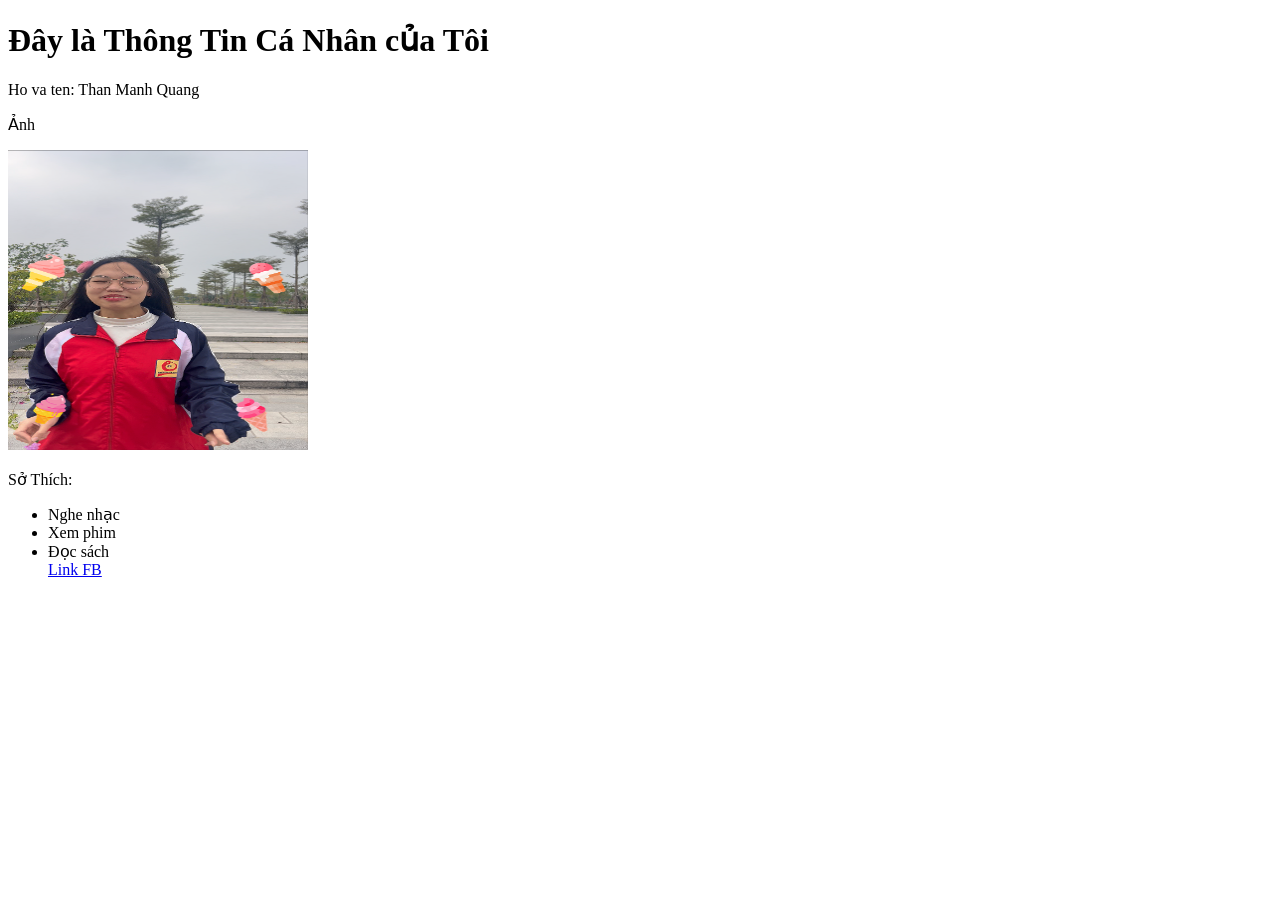
<file: buoi2.html>
<!DOCTYPE html>
<html>
  <head>
    <meta charset="UTF-8" />
    <meta name="viewport" content="width=device-width, initial-scale=1.0" />
    <title>Tiêu đề trang web</title>
  </head>

  <body>
 <h1> Đây là Thông Tin Cá Nhân của Tôi</h1>
 <p> Ho va ten: Than Manh Quang</p>
 <p> Ảnh </p>
 <img src="image.png" width="300" height="300" />
 <p> Sở Thích: </p>
 <ul>
  <li>Nghe nhạc</li>
  <li>Xem phim</li>
  <li>Đọc sách</li>
  <a = href="https://google.com">Link FB</a>
</ul>
  </body>
</html>
</file>
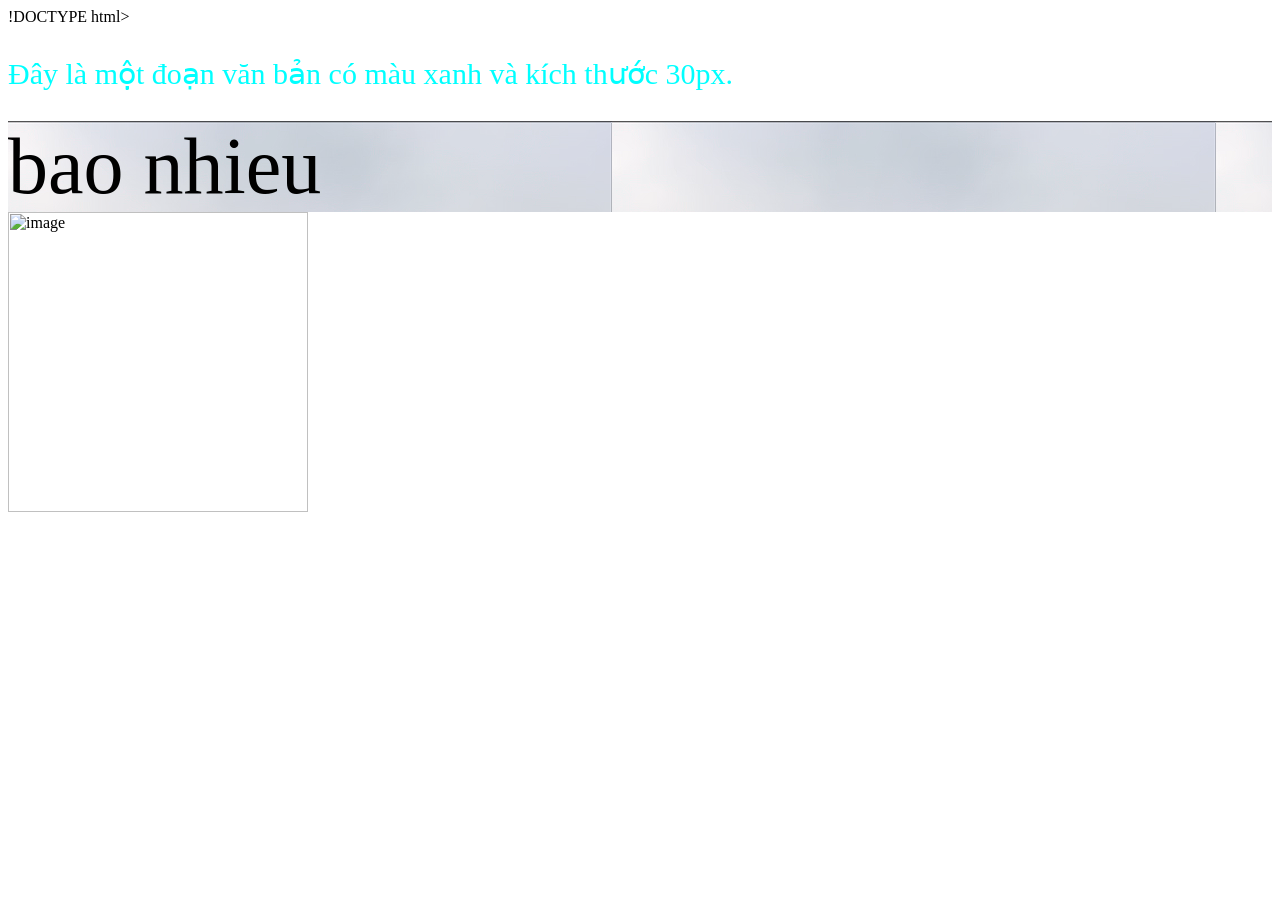
<file: buoi3.html>
!DOCTYPE html>
<html lang="en">
  <html>
    <style>
        p {
            color:aqua;
            font-size: 30px;
        }
        div {
            background-color: black;
            font-size: 5em;
            background-image: url("image.png");
        }
    </style>
    <body>
    <p>Đây là một đoạn văn bản có màu xanh và kích thước 30px.</p>
    <div>bao nhieu</div>
    <img stc="image.png" alt="image" width="300" height="300"/>
  </body>
  </html>
</file>
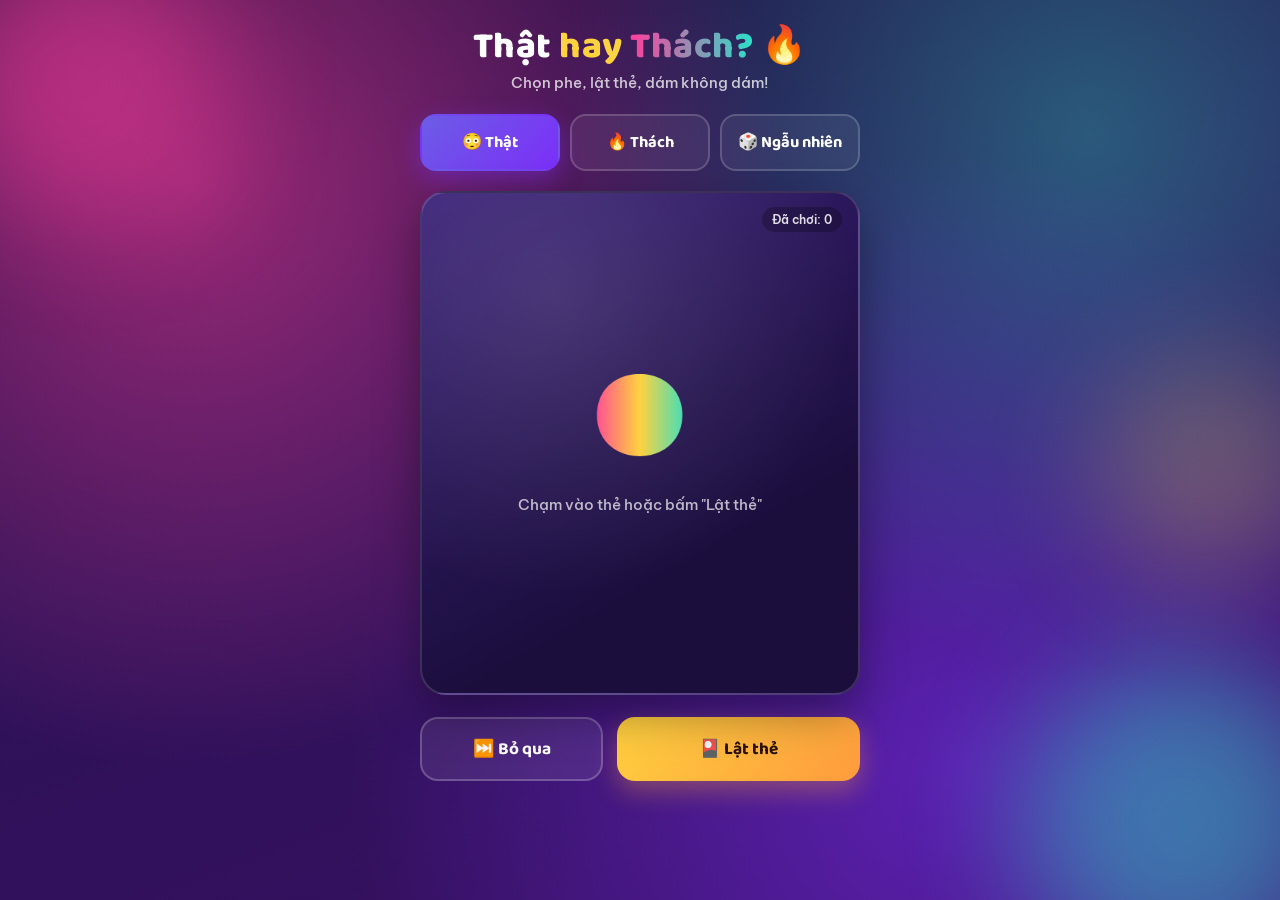
<file: new.html>
<!DOCTYPE html>
<html lang="vi">
<head>
<meta charset="UTF-8">
<meta name="viewport" content="width=device-width, initial-scale=1.0, maximum-scale=1">
<title>Thật hay Thách? 🔥</title>
<link rel="preconnect" href="https://fonts.googleapis.com">
<link rel="preconnect" href="https://fonts.gstatic.com" crossorigin>
<link href="https://fonts.googleapis.com/css2?family=Baloo+2:wght@500;600;700;800&family=Be+Vietnam+Pro:wght@400;500;600;700;800&display=swap" rel="stylesheet">
<style>
  :root{
    --pink:#FF3E9D;
    --purple:#7B2FF7;
    --indigo:#1B0E3D;
    --yellow:#FFD23F;
    --mint:#2BE0C8;
    --card-truth:#2C1B5E;
    --card-dare:#5E1B3B;
    --ink:#FFFFFF;
  }
  *{box-sizing:border-box;}
  html,body{
    margin:0;
    height:100%;
    font-family:'Be Vietnam Pro', sans-serif;
    color:var(--ink);
    overflow-x:hidden;
    -webkit-tap-highlight-color:transparent;
  }
  body{
    min-height:100vh;
    background:
      radial-gradient(circle at 15% 20%, rgba(255,62,157,0.55), transparent 45%),
      radial-gradient(circle at 85% 15%, rgba(43,224,200,0.35), transparent 40%),
      radial-gradient(circle at 75% 85%, rgba(123,47,247,0.55), transparent 50%),
      linear-gradient(160deg, #1B0E3D 0%, #2C1257 45%, #3A0F63 100%);
    background-attachment:fixed;
    display:flex;
    flex-direction:column;
    align-items:center;
    position:relative;
  }
  .blob{
    position:fixed;
    border-radius:50%;
    filter:blur(60px);
    opacity:0.45;
    z-index:0;
    pointer-events:none;
    animation:float 14s ease-in-out infinite;
  }
  .blob1{width:280px;height:280px;background:var(--pink);top:-60px;left:-60px;}
  .blob2{width:320px;height:320px;background:var(--mint);bottom:-80px;right:-60px;animation-delay:-4s;}
  .blob3{width:220px;height:220px;background:var(--yellow);top:40%;right:-40px;animation-delay:-8s;opacity:0.25;}
  @keyframes float{
    0%,100%{transform:translateY(0) translateX(0);}
    50%{transform:translateY(-25px) translateX(15px);}
  }
  @media (prefers-reduced-motion: reduce){
    .blob{animation:none;}
  }

  .wrap{
    position:relative;
    z-index:1;
    width:100%;
    max-width:480px;
    padding:28px 20px 40px;
    display:flex;
    flex-direction:column;
    align-items:center;
    min-height:100vh;
  }

  header{
    text-align:center;
    margin-bottom:22px;
  }
  .logo{
    font-family:'Baloo 2', sans-serif;
    font-weight:800;
    font-size:2.3rem;
    line-height:1.05;
    margin:0;
    letter-spacing:0.5px;
  }
  .logo span.dot{color:var(--yellow);}
  .logo .grad{
    background:linear-gradient(90deg, var(--pink), var(--mint));
    -webkit-background-clip:text;
    background-clip:text;
    color:transparent;
  }
  .tagline{
    margin:6px 0 0;
    font-size:0.95rem;
    opacity:0.75;
    font-weight:500;
  }

  /* Mode selector */
  .mode-select{
    display:flex;
    gap:10px;
    width:100%;
    margin-bottom:20px;
  }
  .mode-btn{
    flex:1;
    border:2px solid rgba(255,255,255,0.18);
    background:rgba(255,255,255,0.06);
    color:var(--ink);
    padding:13px 8px;
    border-radius:16px;
    font-family:'Baloo 2', sans-serif;
    font-weight:700;
    font-size:1.02rem;
    cursor:pointer;
    transition:transform .15s ease, background .2s ease, border-color .2s ease, box-shadow .2s ease;
    text-align:center;
  }
  .mode-btn:active{transform:scale(0.96);}
  .mode-btn.truth.active{
    background:linear-gradient(135deg, #6C5CE7, #7B2FF7);
    border-color:transparent;
    box-shadow:0 8px 24px rgba(123,47,247,0.45);
  }
  .mode-btn.dare.active{
    background:linear-gradient(135deg, #FF3E9D, #FF7A59);
    border-color:transparent;
    box-shadow:0 8px 24px rgba(255,62,157,0.45);
  }
  .mode-btn.random.active{
    background:linear-gradient(135deg, #2BE0C8, #3AB0FF);
    border-color:transparent;
    box-shadow:0 8px 24px rgba(43,224,200,0.4);
  }

  /* Card area */
  .stage{
    width:100%;
    aspect-ratio:3/4;
    max-height:56vh;
    perspective:1400px;
    margin-bottom:22px;
  }
  .card{
    width:100%;
    height:100%;
    position:relative;
    transform-style:preserve-3d;
    transition:transform .6s cubic-bezier(.2,.9,.25,1.1);
    cursor:pointer;
  }
  .card.flipped{transform:rotateY(180deg);}
  .card.shake{animation:shake .4s ease;}
  @keyframes shake{
    0%,100%{transform:translateX(0) rotateY(var(--ry,0));}
    25%{transform:translateX(-6px);}
    75%{transform:translateX(6px);}
  }
  .face{
    position:absolute;
    inset:0;
    border-radius:26px;
    backface-visibility:hidden;
    display:flex;
    flex-direction:column;
    align-items:center;
    justify-content:center;
    padding:28px;
    text-align:center;
    box-shadow:0 20px 45px rgba(0,0,0,0.35);
  }
  .face-front{
    background:
      radial-gradient(circle at 30% 20%, rgba(255,255,255,0.12), transparent 60%),
      linear-gradient(150deg, #3A2178, #1B0E3D 70%);
    border:2px solid rgba(255,255,255,0.14);
  }
  .face-front .big-mark{
    font-family:'Baloo 2', sans-serif;
    font-size:5rem;
    font-weight:800;
    background:linear-gradient(90deg, var(--pink), var(--yellow), var(--mint));
    -webkit-background-clip:text;
    background-clip:text;
    color:transparent;
    margin:0;
  }
  .face-front .hint{
    margin-top:10px;
    font-size:0.95rem;
    opacity:0.7;
    font-weight:500;
  }
  .face-back{
    transform:rotateY(180deg);
    justify-content:space-between;
  }
  .face-back.truth-bg{
    background:linear-gradient(155deg, #4A2E9E, #2C1B5E 75%);
    border:2px solid rgba(255,255,255,0.16);
  }
  .face-back.dare-bg{
    background:linear-gradient(155deg, #B0206E, #5E1B3B 75%);
    border:2px solid rgba(255,255,255,0.16);
  }
  .card-kind{
    font-family:'Baloo 2', sans-serif;
    font-weight:800;
    font-size:1.05rem;
    letter-spacing:0.3px;
    padding:6px 18px;
    border-radius:999px;
    background:rgba(255,255,255,0.16);
    margin-top:4px;
  }
  .card-text{
    font-family:'Baloo 2', sans-serif;
    font-weight:600;
    font-size:1.5rem;
    line-height:1.35;
    flex:1;
    display:flex;
    align-items:center;
    justify-content:center;
    padding:6px 4px;
  }
  .card-number{
    font-size:0.8rem;
    opacity:0.6;
    margin-bottom:2px;
    font-weight:500;
  }

  /* Controls */
  .controls{
    display:flex;
    gap:14px;
    width:100%;
  }
  .btn{
    flex:1;
    border:none;
    padding:16px 10px;
    border-radius:18px;
    font-family:'Baloo 2', sans-serif;
    font-weight:700;
    font-size:1.08rem;
    cursor:pointer;
    color:var(--ink);
    transition:transform .15s ease, filter .2s ease;
    display:flex;
    align-items:center;
    justify-content:center;
    gap:8px;
  }
  .btn:active{transform:scale(0.96);}
  .btn-flip{
    background:linear-gradient(135deg, var(--yellow), #FF9A3D);
    color:#2A1200;
    box-shadow:0 10px 26px rgba(255,157,61,0.35);
    flex:1.4;
  }
  .btn-skip{
    background:rgba(255,255,255,0.08);
    border:2px solid rgba(255,255,255,0.22);
  }
  .btn-skip:hover{background:rgba(255,255,255,0.14);}

  .badge-count{
    position:absolute;
    top:14px;
    right:16px;
    font-size:0.75rem;
    background:rgba(0,0,0,0.28);
    padding:5px 10px;
    border-radius:999px;
    font-weight:600;
    opacity:0.85;
  }

  @media (max-width:360px){
    .logo{font-size:1.9rem;}
    .card-text{font-size:1.28rem;}
    .face-front .big-mark{font-size:4rem;}
  }
</style>
</head>
<body>
  <div class="blob blob1"></div>
  <div class="blob blob2"></div>
  <div class="blob blob3"></div>

  <div class="wrap">
    <header>
      <h1 class="logo">Thật <span class="dot">hay</span> <span class="grad">Thách?</span> 🔥</h1>
      <p class="tagline">Chọn phe, lật thẻ, dám không dám!</p>
    </header>

    <div class="mode-select" role="group" aria-label="Chọn chế độ">
      <button class="mode-btn truth active" data-mode="truth">😳 Thật</button>
      <button class="mode-btn dare" data-mode="dare">🔥 Thách</button>
      <button class="mode-btn random" data-mode="random">🎲 Ngẫu nhiên</button>
    </div>

    <div class="stage">
      <div class="card" id="card">
        <div class="face face-front" id="faceFront">
          <span class="badge-count" id="playedCount">Đã chơi: 0</span>
          <p class="big-mark" id="frontMark">?</p>
          <p class="hint">Chạm vào thẻ hoặc bấm "Lật thẻ"</p>
        </div>
        <div class="face face-back" id="faceBack">
          <div class="card-number" id="cardNumber">#1</div>
          <span class="card-kind" id="cardKind">THẬT</span>
          <div class="card-text" id="cardText">Câu hỏi sẽ hiện ở đây...</div>
          <div style="height:4px;"></div>
        </div>
      </div>
    </div>

    <div class="controls">
      <button class="btn btn-skip" id="skipBtn">⏭️ Bỏ qua</button>
      <button class="btn btn-flip" id="flipBtn">🎴 Lật thẻ</button>
    </div>

      </div>

<script>
const TRUTHS = [
"Kể chi tiết lần \"quê độn thổ\" nhất đời bạn - lúc đó ai ở đó, chuyện gì xảy ra?",
"Kể lại lần đầu bạn thích một người - lúc đó bạn \"ngáo\" cỡ nào, làm trò gì ngu ngơ?",
"Kể một lần bạn bịa chuyện tài đến mức chính bạn cũng suýt tin.",
"Kể câu chuyện điên rồ nhất bạn từng làm chỉ vì nhất thời \"máu lên não\".",
"Kể chi tiết lần bạn bị \"bóc phốt\" trước cả lớp/cả nhóm - kết cục ra sao?",
"Kể một giấc mơ kỳ quặc nhất bạn từng có, càng chi tiết càng tốt.",
"Kể lại khoảnh khắc bạn nhắn nhầm tin nhắn \"bí mật\" cho sai người - drama diễn ra thế nào?",
"Kể một lần bạn giả vờ ốm để trốn học/trốn việc - màn kịch chi tiết ra sao?",
"Kể câu chuyện hài nhất về lần bạn bị \"đá\" hoặc từng \"đá\" ai đó.",
"Kể chi tiết lần bạn lỡ để lộ bí mật của bạn thân - hậu quả thế nào?",
"Kể một lần bạn tưởng crush thích mình nhưng hóa ra \"tự sướng\" nhầm.",
"Kể câu chuyện dở khóc dở cười khi bạn bị camera quay lại khoảnh khắc \"tấu hài\".",
"Kể chi tiết lần bạn ngã trước mặt đông người - bạn gượng dậy kiểu gì?",
"Kể một lần bạn \"thả thính\" thất bại thảm hại nhất.",
"Kể câu chuyện lần bạn chép bài mà suýt bị bắt tại trận.",
"Kể chi tiết lần bạn nói xấu ai đó rồi bị chính người đó nghe thấy.",
"Kể một lần trốn nhà/trốn học đi chơi và mọi thứ đi sai kế hoạch thế nào.",
"Kể câu chuyện điên nhất về lần bạn say xe/say nắng và làm trò kỳ quặc.",
"Kể chi tiết lần bạn \"cyberstalk\" crush đến mức tự thấy ghê chính mình.",
"Kể một lần bạn bị bố mẹ bắt quả tang đang làm gì đó \"khó đỡ\".",
"Kể câu chuyện lần bạn tỏ tình/bị tỏ tình theo cách \"sến\" và \"bựa\" nhất có thể.",
"Kể chi tiết lần bạn nhầm người lạ thành người quen rồi vẫy tay/ôm chầm.",
"Kể một lần bạn diễn kịch xin lỗi giả tạo mà suýt \"lộ tẩy\".",
"Kể câu chuyện bạn từng \"seen\" tin nhắn tỏ tình rồi trốn biệt tăm cả tuần.",
"Kể chi tiết trận cãi nhau \"nảy lửa\" nhất giữa bạn và người thân.",
"Kể một lần bạn tưởng mình \"ngầu\" nhưng thực ra trông rất \"phèn\".",
"Kể câu chuyện lần bạn bị bạn thân troll đau đến mức muốn \"quay xe\" tình bạn.",
"Kể chi tiết lần bạn lỡ miệng nói ra bí mật động trời giữa đám đông.",
"Kể một lần món quà bạn tặng ai đó \"tấu hài\" đến mức cả hai cùng cười.",
"Kể câu chuyện bạn từng giả giọng, giả tên để \"cưa cẩm\" online - kết quả sao?",
"Kể chi tiết lần bạn khóc nức nở vì một lý do \"trẻ trâu\" mà giờ nghĩ lại thấy buồn cười.",
"Kể một lần bạn tưởng đang nhắn cho bạn thân nhưng lại gửi nhầm cho \"đối tượng nguy hiểm\".",
"Kể câu chuyện điên rồ nhất về lần bạn thức trắng đêm vì một chuyện \"không đáng\".",
"Kể chi tiết lần bạn cố tỏ ra bình thường trước crush nhưng \"lộ\" hết cảm xúc.",
"Kể một lần bạn nói dối cả nhóm về lý do không đi chơi được - sự thật phũ phàng là gì?",
"Kể câu chuyện lần bạn bị điểm kém và \"diễn\" màn kịch giấu bố mẹ ra sao.",
"Kể chi tiết lần bạn tưởng nhìn thấy ma nhưng hóa ra là chuyện gì đó \"vô lý\" cực.",
"Kể một lần bạn lỡ \"block\" nhầm người quan trọng rồi phải tìm cách \"quay xe\".",
"Kể câu chuyện bạn bị bắt gặp đang \"tám chuyện\" xấu về ai đó ngay trước mặt họ.",
"Kể chi tiết lần bạn cosplay/ăn mặc \"thảm họa\" ra đường mà không biết.",
"Kể một lần crush của bạn làm điều gì đó khiến bạn \"vỡ mộng\" hoàn toàn.",
"Kể câu chuyện lần đầu bạn hẹn hò - nó \"thảm\" đến mức nào?",
"Kể chi tiết lần bạn tự tin hát karaoke trước đám đông nhưng \"phá nát\" cả bài.",
"Kể một lần cả nhóm lừa bạn một vố \"đau tim\" nhất.",
"Kể câu chuyện lần bạn cố \"sống ảo\" trên story nhưng bị \"bóc phốt\" ngay lập tức.",
"Kể chi tiết lần bạn tưởng mình sắp nổi tiếng vì 1 video nhưng thực ra chỉ có 3 view (là mẹ bạn xem).",
"Kể một lần bạn hoảng loạn vì tưởng làm mất điện thoại nhưng nó ở ngay... trên tay.",
"Kể câu chuyện điên nhất về lần bạn \"trả thù vặt\" ai đó theo kiểu bựa nhất có thể.",
"Kể chi tiết lần bạn tưởng đang \"thả thính\" cực mượt nhưng đối phương chẳng hiểu gì.",
"Kể một lần bạn ăn nói \"lố\" trước mặt phụ huynh người yêu/crush.",
"Kể câu chuyện lần bạn từng \"gánh còng lưng\" vì tin lời bạn bè rủ làm trò dại.",
"Kể chi tiết lần group chat lớp \"nổ\" vì 1 tin đồn nhảm về bạn.",
"Kể một lần bạn tưởng mình đang \"flex\" nhưng cả nhóm chỉ thấy \"phèn\".",
"Kể câu chuyện lần bạn nhắn tin cho \"crush\" nhưng gõ sai chính tả xấu hổ không tưởng.",
"Kể chi tiết lần bạn từng trốn trong tủ/toilet để né một cuộc gặp không mong muốn.",
"Kể một lần cả lớp cùng bịa lý do \"vĩ đại\" để trốn kiểm tra.",
"Kể câu chuyện điên rồ nhất khi đi chơi với hội bạn và mọi chuyện đi quá xa kế hoạch.",
"Kể chi tiết lần bạn tưởng nhắn riêng nhưng lại \"trả lời tất cả\" cả group.",
"Kể một lần bạn giả vờ hiểu bài rồi bị gọi lên bảng và \"tạch\" không phanh.",
"Kể câu chuyện lần bạn thấy \"1 điều không nên thấy\" khi lỡ mở nhầm điện thoại người khác.",
"Kể chi tiết lần bạn cố làm \"người lớn\" trước mặt crush nhưng lại \"bể kèo\" ngay tắp lự.",
"Kể một lần bạn bị con vật nuôi ở nhà \"cà khịa\" khiến cả nhà cười bò.",
"Kể câu chuyện lần bạn tưởng mình sắp bị đuổi học vì 1 lý do \"trời ơi đất hỡi\".",
"Kể chi tiết lần đi ăn với hội bạn mà hóa đơn \"chấn động\" hơn dự kiến gấp mấy lần.",
"Kể một lần bạn từng khóc thét vì sợ ma trong nhà mà hóa ra là... con mèo.",
"Kể câu chuyện điên rồ về lần bạn cố \"tạo trend\" nhưng chẳng ai theo, chỉ toàn bị cười.",
"Kể chi tiết lần bạn \"trúng gió\" giữa buổi hẹn hò quan trọng và xử lý tình huống thế nào.",
"Kể một lần bạn từng bịa siêu năng lực/tài lẻ để \"chảnh\" với người mới quen, hậu quả sao?",
"Kể câu chuyện lần bạn tưởng mình đang nói chuyện với crush nhưng hóa ra là... nhầm số.",
"Kể chi tiết lần bạn hét toáng lên giữa nơi công cộng vì 1 lý do siêu nhỏ nhặt.",
"Kể về khoảnh khắc bạn nhận ra mình đang 'cảm nắng' một ai đó cực mạnh.",
"Hành động vô tình nào của người khác giới dễ làm bạn rung rinh nhất?",
"Kể lại lần bạn cố tình làm 'trò con bò' chỉ để thu hút sự chú ý của crush.",
"Bạn đã bao giờ dùng tài khoản clone để lén soi story của người mình thích chưa?",
"Món quà tặng crush/người yêu nào làm bạn thấy ngượng ngùng nhất khi nhớ lại?",
"Nếu được quay lại một buổi hẹn hò thảm họa trong đời, bạn sẽ sửa chữa điều gì?",
"Kể về lần bạn ghen tị 'vu vơ' nhất nhưng lại phải cố tỏ ra cool ngầu.",
"Câu thả thính nào bạn từng dùng (hoặc copy) mà giờ nghĩ lại thấy 'sến rện'?",
"Bạn đã từng giả vờ thích một bài hát/bộ phim chỉ vì crush của bạn thích nó chưa?",
"Điều gì ở một người có thể khiến bạn 'quay xe' ngay từ buổi hẹn đầu tiên?",
"Kể lại một giấc mơ hơi 'hường phấn' mà bạn từng có về một người quen.",
"Bạn từng trải qua cảm giác 'thích một người không thích mình' bao lâu?",
"Đã bao giờ bạn soạn một tin nhắn siêu dài gửi crush rồi lại xóa đi chưa?",
"Kể về lần bạn vô tình chạm mắt với người mình thích và phản ứng lúc đó.",
"Biệt danh bí mật mà bạn từng đặt cho crush cùng hội bạn thân là gì?",
"Bạn có bao giờ đi xem bói tình duyên chưa? Kết quả lúc đó thế nào?",
"Kể lại một lần bạn cố tình mặc bộ đồ đẹp nhất chỉ vì biết hôm nay sẽ gặp người ấy.",
"Bạn thấy điểm quyến định nhất của bản thân khi yêu là gì?",
"Một 'green flag' (dấu hiệu tốt) khiến bạn đổ gục ngay lập tức là gì?",
"Đã bao giờ bạn tập tành nấu ăn chỉ để mang cho một người đặc biệt chưa?",
"Kể về lần bạn lỡ mỉm cười một mình khi đọc tin nhắn của ai đó.",
"Bạn thường là người chủ động hay đợi người ta mở lời trước?",
"Đã bao giờ bạn lưu ảnh của crush về máy chưa? Tấm ảnh đó trông như thế nào?",
"Nếu crush hiện tại tỏ tình ngay lúc này, phản ứng đầu tiên của bạn sẽ là gì?",
"Kể về lần bạn đi chơi chung nhóm nhưng mắt chỉ dán vào một người.",
"Mùi hương nước hoa hay sữa tắm nào khiến bạn dễ bị 'say nắng' nhất?",
"Bạn có bao giờ vô tình gọi nhầm tên người yêu/crush ở chốn đông người chưa?",
"Trong một mối quan hệ, bạn sợ nhất điều gì xảy ra?",
"Bạn đã từng làm 'quân sư quạt mo' tình yêu cho bạn thân nhưng lại xúi dại bao giờ chưa?",
"Điều lãng mạn nhất bạn từng làm cho một người là gì?",
"Kể lại lần bạn cố tình gửi tin nhắn cho crush rồi giả vờ 'xin lỗi, gửi nhầm'.",
"Bạn đã từng lập tài khoản ảo để đi bình luận dạo hay 'cà khịa' ai chưa?",
"Nơi kỳ cục nhất mà bạn từng ngủ gật là ở đâu?",
"Kể về một lần bạn mặc áo ngược hay quên kéo khóa quần ra đường mà không biết.",
"Lời nói dối kinh điển nhất bạn hay dùng để từ chối đi chơi với hội bạn là gì?",
"Bạn đã từng thử tìm kiếm tên mình trên Google chưa? Kết quả ra sao?",
"Kể lại một lần bạn 'bóng gió' thả thính trên story nhưng crush không hiểu, lại bị đứa khác vào nhận.",
"Điều ngớ ngẩn nhất bạn từng làm khi ở nhà một mình là gì?",
"Bạn đã từng lén đọc trộm tin nhắn của người khác chưa?",
"Nếu bị kẹt trên hoang đảo với một người trong nhóm này, bạn chọn ai và vì sao?",
"Kể về lần bạn hát nhép theo nhạc cực 'suy' trong phòng tắm rồi bị người nhà bắt gặp.",
"Bạn có thói quen kỳ quặc nào khi ngủ không? (ví dụ: ngáy, nói mớ, chảy dãi...)",
"Kể lại khoảnh khắc bạn thấy mình 'ngầu lòi' nhất, nhưng người khác lại thấy rất buồn cười.",
"Bạn từng có một 'bí mật đen tối' nào thời đi học mà đến giờ bố mẹ vẫn không biết?",
"Ai là người trong nhóm này có khả năng 'có người yêu' muộn nhất theo dự đoán của bạn?",
"Kể về lần bạn cố tình làm hỏng đồ của ai đó rồi phi tang không dấu vết.",
"Bạn từng có biệt danh nào hồi bé mà giờ nghe lại muốn 'đào lỗ chui xuống' không?",
"Một tin nhắn 'mờ ám' nhất hiện có trong điện thoại của bạn là gửi cho ai?",
"Kể lại một lần bạn lỡ 'thả bom' nơi công cộng rồi giả vờ vô tội.",
"Bạn từng có suy nghĩ muốn 'cưa' người yêu của bạn thân bao giờ chưa (dù chỉ xẹt qua)?",
"Món đồ kỳ cục nhất bạn từng mua trên mạng lúc nửa đêm là gì?",
"Kể về một lần bạn cố 'sống ảo' ở chỗ sang chảnh nhưng thực chất chỉ đứng ké góc chụp.",
"Bạn có bao giờ tự luyện tập cảnh mình khóc trước gương để xem có đẹp không chưa?",
"Nếu được chọn ngoại hình của một người trong nhóm, bạn muốn có điểm gì của ai?",
"Kể lại pha 'ảo tưởng sức mạnh' lớn nhất của bạn trong chuyện tình cảm.",
"Bạn đã từng crush giáo viên hay người lớn tuổi hơn mình rất nhiều chưa?",
"Lần gần đây nhất bạn khóc vì một bộ phim hay truyện ngôn tình là khi nào?",
"Kể về lần bạn vấp ngã ở chỗ đông người rồi vội vã đứng lên làm như không có chuyện gì.",
"Bạn đã từng ăn vụng đồ của bạn cùng phòng/người nhà mà không bị phát hiện chưa?",
"Kể một bí mật mà bạn thề sẽ mang theo xuống mồ (nhưng giờ phải kể 1 nửa).",
"Nếu phải hôn một người trong nhóm ngay lúc này, bạn sẽ chọn ai?",
"Kể về lần bạn cố tình 'tạo nét' với người lạ nhưng lại thành ra lố bịch.",
"Bạn đã bao giờ lấy trộm tiền lẻ của bố mẹ đi chơi nét/mua đồ ăn chưa?",
"Lời thả thính nào bạn thấy 'buồn nôn' nhất mà người khác từng dùng với bạn?",
"Kể về lần bạn bị 'bắt quả tang' khi đang tự nói chuyện một mình.",
"Có lúc nào bạn nhắn tin chửi thề nhưng lại lỡ ấn gửi cho phụ huynh chưa?",
"Nếu có năng lực tàng hình trong 1 ngày, bạn sẽ làm trò bựa gì đầu tiên?",
"Kể lại một vụ 'bốc phét' tày trời mà bạn từng kể hồi cấp 1 cấp 2.",
"Bạn đã bao giờ khóc vì không mua được món đồ mình thích chưa?",
"Lần bạn dọn phòng sạch nhất là vì lý do gì? (Có phải để mời crush đến không?)",
"Kể về khoảnh khắc bạn thấy 'quê' nhất khi đi ăn nhà hàng sang trọng.",
"Bạn từng tạo bao nhiêu nick clone để tự like ảnh mình hay đi stalk người khác?",
"Bạn đã bao giờ 'cắm sừng' ai chưa, kể cả trong tư tưởng?",
"Kể lại một lần bạn đi nhầm vào nhà vệ sinh khác giới.",
"Lần bạn cảm thấy ghen tị nhất với một người bạn cùng giới là khi nào?",
"Nếu phải công khai lịch sử duyệt web của mình lúc này, bạn sợ nhất người khác thấy gì?",
"Kể về lần bạn bị 'hớ' khi mua hàng trả giá rồi bị chủ quán chửi.",
"Bạn đã bao giờ cố tình làm đau bản thân chỉ để được người khác thương hại chưa?",
"Kể lại lần bạn mượn tiền người khác mà... cố tình quên trả (hoặc giả vờ quên).",
"Câu nói dối ngọt ngào nhất bạn từng dành cho người yêu cũ là gì?"
];
const DARES = [
"Kể lại 30 giây cuối đời bằng giọng điệu phim tài liệu trong khi giả vờ \"hi sinh\" ngã xuống sàn.",
"Nhập vai phóng viên tường thuật trực tiếp \"thảm họa\" khi ai đó làm đổ nước trong phòng.",
"Diễn cảnh bạn bị công an giao thông \"tuýt còi\" dù đang đi bộ.",
"Giả vờ là idol đang họp báo trả lời câu hỏi vu vơ của nhóm bằng giọng cực nghiêm túc.",
"Kể 1 câu chuyện ma tự bịa trong 1 phút bằng giọng rùng rợn nhất có thể.",
"Diễn lại cảnh bạn \"vỡ mộng\" khi phát hiện thần tượng đời thường không như tưởng tượng.",
"Nhập vai đầu bếp nổi tiếng giới thiệu món \"canh nước lã\" bằng giọng sang chảnh.",
"Giả làm phóng sự về \"loài sinh vật lạ\" và mô tả người ngồi cạnh bằng giọng khoa học viễn tưởng.",
"Kể chuyện cổ tích \"Tấm Cám\" phiên bản chế theo hướng bựa nhất bạn nghĩ ra được.",
"Diễn cảnh bạn vừa trúng số độc đắc nhưng phản ứng như đang... rất chán.",
"Nhập vai MC giới thiệu \"đại tiệc\" đồ ăn tưởng tượng bằng giọng lồng tiếng phim.",
"Giả vờ là robot bị lỗi trong 1 phút, nói chuyện giật cục và lặp từ.",
"Diễn cảnh bạn đi thi hoa hậu nhưng phần thi ứng xử \"toang\" hoàn toàn.",
"Kể lại 1 \"huyền thoại đô thị\" tự bịa về nhân vật là người ngồi cạnh bạn.",
"Nhập vai luật sư bào chữa cho \"tội danh\" ăn hết đồ ăn vặt của người khác.",
"Diễn cảnh bạn bị giật mình khi nghe tiếng động lạ giữa đêm, phóng đại tối đa.",
"Giả làm streamer đang bình luận trực tiếp trận đấu \"ai ăn nhanh hơn\" giữa 2 người trong nhóm.",
"Kể 1 câu chuyện tình yêu giữa 2 đồ vật bất kỳ trong phòng, càng lâm ly càng tốt.",
"Diễn cảnh bạn là influencer đang quảng cáo 1 sản phẩm không tồn tại bằng giọng sến súa.",
"Nhập vai thầy bói phán 1 câu \"định mệnh\" cho từng người trong nhóm.",
"Diễn lại cảnh bạn bị bắt quả tang đang nói xấu ai đó ngay khi họ xuất hiện sau lưng.",
"Kể 1 truyền thuyết tự chế về nguồn gốc của món ăn bạn ghét nhất.",
"Nhập vai MC bản tin thể thao tường thuật cảnh 2 người chơi oẳn tù tì.",
"Diễn cảnh bạn vừa bị \"toang\" kế hoạch hẹn hò vì 1 lý do siêu vô lý (do nhóm chọn).",
"Giả làm nhân vật phản diện phim hoạt hình đọc lời thoại \"âm mưu\" bá đạo.",
"Kể chuyện 1 lần \"xui tận mạng\" tưởng tượng xảy ra với chính bạn trong 1 phút tới.",
"Diễn cảnh bạn đang thi catwalk nhưng bị trượt chân giữa sàn diễn.",
"Nhập vai bà cô hàng xóm \"tám chuyện\" drama của cả xóm bằng giọng lanh lảnh.",
"Kể lại \"chiến tích\" đánh bại con muỗi khó nhằn nhất đời bạn bằng giọng anh hùng ca.",
"Diễn cảnh bạn là ca sĩ đang tập luyện cho MV nhưng vũ đạo lỗi tè le.",
"Giả làm phát thanh viên đọc \"cáo phó\" hài hước cho món đồ ăn vừa hết trong tủ lạnh.",
"Kể 1 câu chuyện trinh thám ngắn về \"ai đã ăn hết bánh trong tủ\" với các nghi phạm là người trong nhóm.",
"Diễn cảnh bạn họp báo giải nghệ khỏi vai trò \"học sinh giỏi\" một cách đầy kịch tính.",
"Nhập vai HLV bóng đá chỉ đạo chiến thuật cho 1 trận đấu... nhặt rác tưởng tượng.",
"Kể chuyện cổ tích phiên bản chế \"Nàng Bạch Tuyết\" nhưng 7 chú lùn là 7 người bạn trong nhóm.",
"Diễn cảnh bạn vừa gặp người ngoài hành tinh và cố giải thích \"TikTok\" là gì cho họ hiểu.",
"Nhập vai giám khảo gameshow ẩm thực chấm điểm ly nước lọc bằng giọng khắt khe.",
"Kể lại \"sự kiện lịch sử\" ngày bạn học được cách buộc dây giày, kịch tính hóa hết mức.",
"Diễn cảnh bạn là ngôi sao điện ảnh đang trả lời phỏng vấn thảm đỏ về \"bộ phim\" đời mình.",
"Giả làm bình luận viên bóng đá tường thuật cảnh ai đó đang... ăn cơm.",
"Kể 1 câu chuyện phiêu lưu ngắn trong đó bạn là nhân vật chính đi tìm kho báu là gói mì tôm cuối cùng.",
"Diễn cảnh bạn vừa \"đắc đạo\" sau khi ăn xong 1 bữa no bằng giọng thiền sư.",
"Nhập vai thầy giáo dạy \"kỹ năng sinh tồn\" khi hết pin điện thoại giữa đường.",
"Kể chuyện ma tự bịa lấy bối cảnh chính căn phòng bạn đang ngồi, nhân vật chính là món đồ bất kỳ.",
"Diễn cảnh bạn là chính trị gia đang vận động tranh cử chức \"trưởng nhóm ăn vặt\".",
"Giả làm huấn luyện viên yoga hướng dẫn 1 động tác \"tự sáng chế\" nghe tên thôi đã buồn cười.",
"Kể lại \"phốt\" tưởng tượng của 1 nhân vật hoạt hình bạn ghét, càng lố càng tốt.",
"Diễn cảnh bạn vừa nhận giải cho vai diễn \"học sinh ngủ gật xuất sắc nhất\".",
"Nhập vai đầu bếp Michelin thẩm định món \"mì gói úp vội\" bằng giọng sang trọng.",
"Kể 1 câu chuyện hài về cuộc chiến giữa \"ý chí dậy sớm\" và \"cái chăn ấm\" mỗi sáng.",
"Diễn cảnh bạn họp báo xin lỗi vì \"làm đổ nước mắm\" gây chấn động toàn cầu.",
"Giả làm MC thời trang giới thiệu bộ đồ ngủ bạn đang mặc như trên sàn catwalk Paris.",
"Kể chuyện cổ tích chế \"Lọ Lem\" nhưng đôi giày thủy tinh đổi thành đôi dép tổ ong.",
"Diễn cảnh bạn là vận động viên điền kinh về đích chỉ để... lấy đồ ăn trước người khác.",
"Nhập vai nhà tiên tri dự đoán \"tận thế\" sẽ xảy ra khi hết đồ ăn vặt trong nhà.",
"Kể 1 câu chuyện hài hước về \"cuộc nổi loạn\" của đôi tất trong ngăn tủ.",
"Diễn cảnh bạn vừa tỉnh dậy sau \"giấc ngủ 100 năm\" và không hiểu công nghệ hiện đại.",
"Giả làm cảnh sát điều tra \"vụ án\" ai đã dùng hết giấy vệ sinh cuối cùng.",
"Kể lại \"trận chiến sinh tử\" giữa bạn và con muỗi bay vo ve lúc nửa đêm.",
"Diễn cảnh bạn là ngôi sao nhạc pop đang tập trả lời phỏng vấn về \"album đầu tay\" tưởng tượng.",
"Nhập vai bác sĩ thú y khám bệnh cho 1 con thú nhồi bông/gấu bông bất kỳ trong nhà.",
"Kể 1 câu chuyện phiêu lưu ngắn về hành trình đi tìm cục sạc điện thoại bị thất lạc.",
"Diễn cảnh bạn vừa được phong \"thánh lầy\" của năm và phát biểu cảm nghĩ.",
"Giả làm giám đốc công ty tưởng tượng đang sa thải chính chiếc điện thoại của mình vì \"hết pin liên tục\".",
"Kể chuyện hài về lần bạn và cái gối ngủ có 1 \"mối quan hệ phức tạp\".",
"Diễn cảnh bạn là host gameshow hẹn hò giới thiệu \"thí sinh\" là chiếc dép lê trong nhà.",
"Nhập vai người dẫn chương trình thời trang đường phố bình luận outfit bạn đang mặc.",
"Kể 1 câu chuyện ngắn về \"cuộc chiến vương quyền\" giữa các gói mì trong tủ bếp.",
"Diễn cảnh bạn vừa nhận thư mời vào \"hội những người ngủ nướng huyền thoại\".",
"Giả làm HLV thể hình hò hét động viên ai đó đứng dậy lấy đồ ăn từ xa.",
"Kể chuyện cổ tích chế phiên bản \"Ba chú heo con\" với nhân vật phản diện là hóa đơn tiền điện.",
"Diễn cảnh bạn vừa vô tình trở thành \"idol quốc dân\" chỉ vì 1 điệu nhảy ngẫu hứng.",
"Nhập vai người dẫn chương trình thời sự đọc \"tin nóng\": ai đó trong phòng vừa hết pin điện thoại.",
"Kể 1 câu chuyện hài về \"cuộc điều tra\" ai đã bật điều hòa quá lạnh trong phòng.",
"Diễn cảnh bạn là nhà thám hiểm vừa \"khai phá\" ngăn tủ lạnh và tìm thấy \"cổ vật\" hết hạn.",
"Giả làm ca sĩ trong buổi tổng duyệt hát nhép 1 câu bằng biểu cảm cực kịch tính.",
"Kể chuyện ngắn về \"cuộc phiêu lưu\" của 1 sợi mì rơi khỏi bát trong bữa ăn.",
"Diễn cảnh bạn nhận được \"cuộc gọi định mệnh\" từ tương lai báo tin gì đó ngớ ngẩn.",
"Nhập vai giáo sư khảo cổ học giải thích \"hiện vật cổ\" là 1 món đồ cũ trong nhà bạn.",
"Kể 1 câu chuyện hài hước về lần \"chiến đấu\" với dây sạc bị rối tung.",
"Diễn cảnh bạn vừa thắng giải \"Vua/Nữ hoàng lầy lội\" của khu phố và phát biểu nhận giải.",
"Giả làm phi công thông báo cho \"hành khách\" trong phòng về \"chuyến bay\" đi ngủ trưa.",
"Kể chuyện ngắn về hành trình \"trốn deadline\" ly kỳ nhất mà bạn từng tưởng tượng ra.",
"Diễn cảnh bạn là nhân vật chính phim kinh dị phát hiện \"quái vật\" chính là cục tất bẩn dưới gầm giường.",
"Nhập vai người dẫn chương trình quay chậm bình luận cảnh ai đó đang... ngáp.",
"Kể 1 câu chuyện hài về \"vụ trộm\" bí ẩn chiếc tất lẻ không rõ đi đâu mỗi lần giặt đồ.",
"Diễn cảnh bạn vừa được mời làm đại sứ thương hiệu cho... chiếc gối ôm của mình.",
"Giả làm MC hô hào cổ vũ cho \"trận chung kết\" giữa cơn buồn ngủ và deadline.",
"Kể chuyện ngắn tưởng tượng bạn là siêu anh hùng có sức mạnh duy nhất là \"không bao giờ hết pin điện thoại\".",
"Diễn cảnh bạn nhận \"cuộc gọi khẩn cấp\" từ tủ lạnh báo tin sắp hết đồ ăn.",
"Nhập vai MC thời trang giới thiệu \"bộ sưu tập\" đồ ngủ mùa đông của chính bạn.",
"Kể 1 câu chuyện hài về \"phiên tòa\" xử tội chiếc điều khiển tivi mất tích bí ẩn.",
"Diễn cảnh bạn vừa được phong làm \"trưởng làng\" chuyên trị các drama vô nghĩa của hội bạn.",
"Giả làm hướng dẫn viên du lịch giới thiệu \"địa danh nổi tiếng\" là góc học tập bừa bộn của bạn.",
"Kể chuyện ngắn về \"cuộc nổi dậy\" của đống bát đĩa chưa rửa trong bồn.",
"Diễn cảnh bạn là vận động viên bơi lội đang về đích trong \"hồ bơi\" tưởng tượng giữa phòng khách.",
"Nhập vai người dẫn chương trình vũ trụ giải thích vì sao \"một chiếc tất luôn biến mất\" là bí ẩn lớn nhất nhân loại.",
"Kể 1 câu chuyện hài hước về lần \"chiến đấu\" với dây sạc bị rối tung.",
"Diễn cảnh bạn vừa nhận \"huy chương vàng\" cho môn \"ngủ nướng nghệ thuật\".",
"Giả làm bình luận viên tường thuật trận đấu \"ai chớp mắt trước\" giữa 2 người trong nhóm.",
"Kể chuyện ngắn về hành trình \"vượt ải\" đi lấy đồ ăn giữa đêm khuya không gây tiếng động.",
"Diễn cảnh bạn là phóng viên chiến trường tường thuật \"trận chiến\" giữa bạn và bài tập về nhà.",
"Nhập vai MC gameshow công bố \"người chiến thắng\" là chiếc gối ôm yêu thích của bạn.",
"Kể 1 câu chuyện hài về lần \"thảm họa\" khi cố tự làm tóc/trang điểm tại nhà.",
"Diễn cảnh bạn vừa được bầu làm \"đại sứ\" của hội những người sợ deadline.",
"Giả làm nhà báo phỏng vấn chiếc gương về \"cảm nghĩ\" khi soi bạn mỗi sáng.",
"Kể chuyện ngắn tưởng tượng bạn lạc vào thế giới song song nơi ai cũng nói ngược.",
"Diễn cảnh bạn là huấn luyện viên đang \"training\" cho đội tuyển ngủ nướng quốc gia.",
"Nhập vai MC đọc lời chia tay đầy cảm xúc với... cái remote hết pin.",
"Kể 1 câu chuyện hài về \"cuộc chiến giành chăn\" huyền thoại trong gia đình bạn.",
"Diễn cảnh bạn vừa phát hiện mình có \"siêu năng lực\" luôn chọn đúng hàng chờ lâu nhất.",
"Giả làm streamer bình luận trực tiếp cảnh ai đó cố mở 1 gói snack khó xé.",
"Kể chuyện ngắn về \"cuộc gặp gỡ định mệnh\" giữa bạn và chiếc bánh cuối cùng trong hộp.",
"Diễn cảnh bạn là ca sĩ nhạc kịch hát về nỗi khổ \"hết dữ liệu di động giữa tháng\".",
"Nhập vai người dẫn chương trình khoa học giải thích tại sao \"thứ 2 luôn dài hơn các ngày khác\".",
"Kể 1 câu chuyện hài hước về \"cuộc phiêu lưu\" của con muỗi bạn vừa đập trượt 5 lần liên tiếp.",
"Diễn cảnh bạn vừa được phong tước \"hiệp sĩ giữ deadline\" sau khi thức trắng đêm làm bài.",
"Giả làm MC lễ trao giải tôn vinh \"chiếc sạc dự phòng\" đã cứu bạn khỏi thảm họa hết pin.",
"Kể chuyện ngắn tưởng tượng bạn là thám tử điều tra vụ \"ai đã ăn miếng bánh cuối cùng\".",
"Diễn cảnh bạn vừa họp báo công bố \"giải nghệ\" khỏi thói quen thức khuya (mà biết chắc sẽ không giữ lời).",
"Nhập vai đầu bếp trên truyền hình chế biến món \"mì tôm sang chảnh\" bằng giọng điệu drama.",
"Kể 1 câu chuyện hài về lần bạn tưởng nghe thấy tiếng gọi tên mình nhưng chẳng có ai gọi cả.",
"Diễn cảnh bạn là nhân vật chính phim hành động đang \"chiến đấu\" để giành lấy điều khiển tivi.",
"Giả làm MC dẫn chương trình đố vui hỏi 1 câu siêu dễ nhưng làm màu thật kịch tính.",
"Kể chuyện ngắn tưởng tượng về \"cuộc sống bí mật\" của chiếc chìa khóa nhà bạn khi không ai nhìn thấy.",
"Diễn cảnh bạn vừa nhận \"cuộc gọi từ tương lai\" báo rằng bạn sắp trở thành tỷ phú nhờ 1 lý do vô lý.",
"Nhập vai giám khảo gameshow nhảy múa chấm điểm cho 1 điệu nhảy tự chế của chính bạn.",
"Kể 1 câu chuyện hài về \"trận chiến kinh điển\" giữa bạn và con gián lúc nửa đêm.",
"Diễn cảnh bạn là phi hành gia vừa đặt chân lên \"hành tinh lạ\" chính là ban công nhà bạn.",
"Giả làm MC chương trình tư vấn tâm lý trả lời thư \"tâm sự\" từ chiếc điện thoại sắp hết pin.",
"Kể chuyện ngắn tưởng tượng bạn vừa được mời tham gia \"hội đồng\" xét xử vụ \"ai làm mất remote\".",
"Diễn cảnh bạn là ngôi sao phỏng vấn hậu trường về \"bí quyết\" luôn ngủ quên báo thức.",
"Nhập vai nhà khoa học giải thích hiện tượng \"một tất luôn ít hơn 1 chiếc\" bằng thuyết âm mưu vui.",
"Kể 1 câu chuyện hài về lần bạn hoảng loạn tìm điện thoại trong khi nó đang cầm trên tay.",
"Diễn cảnh bạn vừa được trao \"vương miện\" cho danh hiệu \"người trễ hẹn chuyên nghiệp nhất\".",
"Giả làm bình luận viên thể thao tường thuật cảnh ai đó cố với lấy đồ trên kệ cao.",
"Kể chuyện ngắn tưởng tượng bạn là nhân vật phản diện trong phim nhưng lại quá dễ thương để làm ác.",
"Diễn cảnh bạn vừa tham gia \"hội nghị thượng đỉnh\" giữa các loại đồ ăn vặt trong tủ.",
"Nhập vai MC dẫn bản tin dự báo \"thời tiết tâm trạng\" của chính bạn hôm nay.",
"Kể 1 câu chuyện hài hước về lần bạn tưởng nhìn thấy \"người quen\" ở xa nhưng vẫy tay nhầm.",
"Diễn cảnh bạn là đầu bếp trong show truyền hình bị \"loại\" chỉ vì làm cháy mì gói.",
"Giả làm phát thanh viên đọc \"tin khẩn\": máy giặt vừa \"nuốt mất\" 1 chiếc tất.",
"Kể chuyện ngắn tưởng tượng bạn lạc vào \"vũ trụ song song\" nơi deadline không tồn tại.",
"Diễn cảnh bạn vừa được phong \"huyền thoại sống\" vì khả năng ngủ mọi tư thế, mọi lúc mọi nơi.",
"Nhập vai người dẫn tour giới thiệu \"bảo tàng\" là góc phòng bừa bộn nhất nhà bạn.",
"Kể 1 câu chuyện hài về \"cuộc thi sắc đẹp\" giữa các đôi giày trong tủ giày nhà bạn.",
"Diễn cảnh bạn nhận giải cho màn trình diễn \"giả vờ đang học bài\" xuất sắc nhất.",
"Giả làm MC truyền hình thực tế công bố \"twist\" bất ngờ: bữa tối nay lại là mì gói.",
"Kể chuyện ngắn tưởng tượng về hành trình \"trốn thoát\" khỏi cuộc gọi video không muốn nghe máy.",
"Diễn cảnh bạn tự tổ chức \"lễ trao giải\" cuối năm cho chính những khoảnh khắc \"bựa\" nhất của bản thân trong năm qua.",
"Gọi điện cho một đứa bạn thân và khóc nức nở nói rằng mình vừa bị 'người ngoài hành tinh' bắt cóc.",
"Chụp một bức ảnh dìm hàng bản thân ngay lúc này và đăng lên story Facebook/Instagram trong 1 tiếng.",
"Đi ra ngoài (hoặc ra cửa sổ) và hét to: 'Tôi là người đẹp nhất thế gian!' 3 lần.",
"Để người bên cạnh dùng bút vẽ một hình bất kỳ lên mặt bạn.",
"Đăng một status: 'Đang cảm thấy muốn yêu ai đó thật nhiều...' và không giải thích gì thêm trong 30 phút.",
"Nhảy một điệu sexy ngẫu hứng không nhạc trong vòng 30 giây.",
"Nhắn tin cho người thứ 5 trong danh sách bạn bè đang online: 'Tự nhiên thấy nhớ cậu quá!'.",
"Đội quần lót (sạch) lên đầu và hát bài 'Cháu lên ba' bằng giọng opera.",
"Ngậm một ngụm nước, để người khác kể chuyện cười, ai làm bạn phun nước ra sẽ thắng.",
"Đứng dựa vào tường như người mẫu đang chụp ảnh tạp chí và thả dáng trong 1 phút.",
"Giả vờ là một con mèo, đi bằng 4 chân đến chỗ người đối diện và kêu 'Meo' xin ăn.",
"Dùng miệng để gắp một miếng đồ ăn (hoặc một tờ giấy) từ người của người bên phải.",
"Hát bài 'Happy Birthday' bằng giọng như đang khóc thảm thiết.",
"Đọc tin nhắn gần nhất bạn nhận được bằng giọng của chị Google.",
"Tỏ tình với một đồ vật trong phòng (ví dụ: cái chổi, cái quạt) trong vòng 1 phút.",
"Cởi tất của bạn ra và đeo vào... tay, sau đó diễn một vở kịch rối tay nhỏ.",
"Kẹp điện thoại giữa tai và vai, vừa nhảy lò cò vừa đi vòng quanh phòng 2 lần.",
"Gọi cho mẹ/bố và nói: 'Con quyết định nghỉ học/nghỉ làm để đi tu'.",
"Để một người trong nhóm vuốt tóc bạn thành một kiểu cực kỳ thảm họa và giữ nguyên trong 3 hiệp.",
"Ăn một muỗng tương ớt (hoặc gia vị nào đó có sẵn) mà không được uống nước ngay.",
"Chụp ảnh selfie với biểu cảm xấu nhất có thể và gửi vào group chat của lớp/công ty.",
"Diễn tả lại cảnh bạn bị tào tháo đuổi nhưng nhà vệ sinh lại đang có người.",
"Bịt mắt lại, dùng tay sờ mặt một người trong nhóm và đoán xem đó là ai.",
"Cho phép người bên trái xem lịch sử tìm kiếm Google gần nhất của bạn.",
"Nhắn tin cho người yêu cũ (hoặc crush cũ): 'Em/Anh dạo này ổn không? Tự nhiên nằm mơ thấy'.",
"Cầm một cái chổi và biểu diễn tiết mục múa cột cực bốc lửa.",
"Nói tiếng ngoài hành tinh (tự bịa) trong suốt 2 phút tới, mọi người hỏi gì cũng phải trả lời bằng tiếng đó.",
"Bốc một người trong nhóm và cõng người đó đi quanh phòng 1 vòng.",
"Hát một đoạn nhạc rap nhưng bằng tông giọng cải lương.",
"Dùng mũi để gõ bàn phím nhắn một tin bất kỳ cho người thân.",
"Nhìn thẳng vào mắt người khác giới trong nhóm 1 phút mà không được chớp mắt hay cười.",
"Bắt chước điệu cười của từng người trong nhóm cho đến khi mọi người công nhận là giống.",
"Đeo tạp dề (hoặc khoác áo lộn ngược) và diễn cảnh làm đầu bếp giới thiệu món 'không khí xào tỏi'.",
"Ngậm một chiếc thìa, trên thìa để một quả chanh/cục giấy, đi thăng bằng quanh phòng không rơi.",
"Chọn một người và vuốt ve, khen ngợi họ bằng những từ ngữ 'sến sẩm' nhất trong 1 phút.",
"Thực hiện 10 cái chống đẩy, vừa làm vừa hô to: 'Tôi yêu Toán học / Tôi yêu sếp!'.",
"Hát quốc ca với biểu cảm của một người đang buồn buồn ngủ rũ rượi.",
"Quay sang người bên cạnh và nói 'Anh/Em có đôi mắt giống hệt... con lợn nhà anh/em' với vẻ mặt chân thành.",
"Vẽ một nốt ruồi to chà bá lên mặt và giữ nó trong suốt phần còn lại của trò chơi.",
"Đứng lên ghế và đọc một bài diễn văn về 'Tầm quan trọng của việc xỉa răng'.",
"Cho mọi người xem 3 bức ảnh bị giấu/ẩn trong điện thoại của bạn.",
"Diễn cảnh bạn trúng số nhưng lúc chạy đi lấy tiền thì bị vấp ngã.",
"Uống một cốc nước pha trộn lẫn lộn (ví dụ: nước lọc + xíu muối + xíu chanh).",
"Để một người trong nhóm chọn một số điện thoại ngẫu nhiên trong danh bạ, bạn phải gọi và hát 1 câu.",
"Bắt chước dáng đi của một con đười ươi quanh phòng.",
"Nhắm mắt lại và để nhóm đút cho bạn ăn 1 món bất kỳ (không độc hại), đoán xem nó là gì.",
"Múa ballet theo điệu nhạc EDM sôi động (mọi người mở nhạc).",
"Tháo một chiếc giày và dùng nó làm điện thoại, diễn cảnh bạn đang cãi nhau với người yêu.",
"Kể một câu chuyện ma nhưng phải chèn từ 'đáng yêu' vào sau mỗi 5 từ.",
"Bắt chước biểu cảm của một idol Kpop đang 'ending fairy' nhưng thở gấp vì mệt."
];

let mode = 'truth'; // truth | dare | random
let currentType = 'truth';
let flipped = false;
let playedCount = 0;
let usedTruth = [];
let usedDare = [];

const card = document.getElementById('card');
const faceBack = document.getElementById('faceBack');
const cardKind = document.getElementById('cardKind');
const cardText = document.getElementById('cardText');
const cardNumber = document.getElementById('cardNumber');
const frontMark = document.getElementById('frontMark');
const flipBtn = document.getElementById('flipBtn');
const skipBtn = document.getElementById('skipBtn');
const playedCountEl = document.getElementById('playedCount');
const modeBtns = document.querySelectorAll('.mode-btn');

function pickRandom(list, used){
  if(used.length >= list.length){ used.length = 0; }
  let idx;
  do{ idx = Math.floor(Math.random()*list.length); } while(used.includes(idx));
  used.push(idx);
  return {text:list[idx], idx};
}

function setMode(m){
  mode = m;
  modeBtns.forEach(b=>b.classList.toggle('active', b.dataset.mode===m));
  frontMark.textContent = m==='truth' ? '😳' : m==='dare' ? '🔥' : '🎲';
}

function drawCard(){
  let type = mode;
  if(mode==='random'){ type = Math.random() < 0.5 ? 'truth' : 'dare'; }
  currentType = type;
  let result;
  if(type==='truth'){
    result = pickRandom(TRUTHS, usedTruth);
    cardKind.textContent = 'THẬT 😳';
    faceBack.classList.remove('dare-bg');
    faceBack.classList.add('truth-bg');
  } else {
    result = pickRandom(DARES, usedDare);
    cardKind.textContent = 'THÁCH 🔥';
    faceBack.classList.remove('truth-bg');
    faceBack.classList.add('dare-bg');
  }
  cardText.textContent = result.text;
  cardNumber.textContent = '#' + (result.idx+1);
}

function flipCard(forceNew){
  if(!flipped){
    drawCard();
    card.classList.add('flipped');
    flipped = true;
    playedCount++;
    playedCountEl.textContent = 'Đã chơi: ' + playedCount;
  } else if(forceNew){
    // flip back then reveal a new one
    card.classList.remove('flipped');
    setTimeout(()=>{
      drawCard();
      card.classList.add('flipped');
      playedCount++;
      playedCountEl.textContent = 'Đã chơi: ' + playedCount;
    }, 300);
  } else {
    card.classList.remove('flipped');
    flipped = false;
  }
}

flipBtn.addEventListener('click', ()=>{
  if(!flipped){
    flipCard(false);
    flipBtn.textContent = '🔄 Thẻ mới';
  } else {
    flipCard(true);
  }
});

card.addEventListener('click', ()=>{
  if(!flipped){
    flipCard(false);
    flipBtn.textContent = '🔄 Thẻ mới';
  }
});

skipBtn.addEventListener('click', ()=>{
  card.classList.add('shake');
  setTimeout(()=>card.classList.remove('shake'), 400);
  if(flipped){
    card.classList.remove('flipped');
    setTimeout(()=>{
      drawCard();
      card.classList.add('flipped');
    }, 300);
  } else {
    drawCard();
  }
});

modeBtns.forEach(btn=>{
  btn.addEventListener('click', ()=>{
    setMode(btn.dataset.mode);
    if(flipped){
      card.classList.remove('flipped');
      flipped = false;
      flipBtn.textContent = '🎴 Lật thẻ';
    }
  });
});

setMode('truth');
</script>
</body>
</html>
</file>
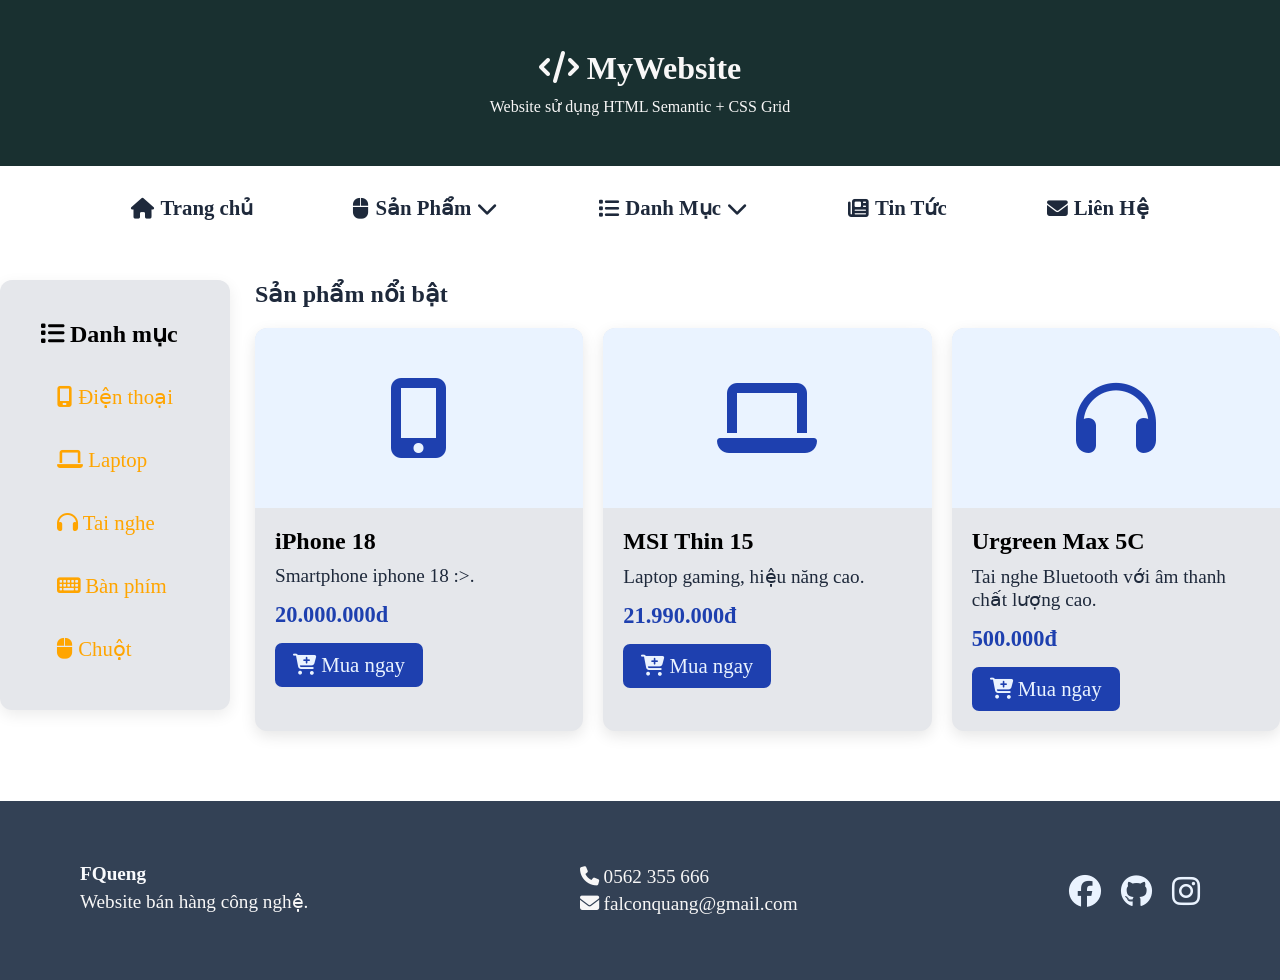
<file: btvn05/btvn05.html>
<!doctype html>
<html lang="vi">
  <head>
    <meta charset="UTF-8" />
    <meta name="viewport" content="width=device-width, initial-scale=1.0" />
    <title>buoi5</title>
       <link rel="stylesheet" href="style3.css" />
       <link rel="stylesheet" href="https://cdnjs.cloudflare.com/ajax/libs/font-awesome/6.5.1/css/all.min.css" />
  </head>
  <body>
    <header class="header">
        <div class="logo">
        <i class="fa-solid fa-code"></i>
        <span>MyWebsite</span>
      </div>
      <p>Website sử dụng HTML Semantic + CSS Grid</p>
    </header>
    <nav class="navba">
    <div class="nav-container">
        <ul class="menu">
        <li class="sp"><a href="#"><i class="fa-solid fa-house"></i> Trang chủ</a></li>
        <li class="dropdown">
        <a href="#"><i class="fa-solid fa-mouse"></i> Sản Phẩm <i class="fa-solid fa-chevron-down arrow"></i></a>
        <ul class="danhmuc">
            <li><a href="#"><i class="fa-solid fa-laptop"></i>Laptop</li></a>
            <li><a href="#"><i class="fa-solid fa-mobile"></i>Điện Thoại</a></li>
            <li class="dropdown"><a href="#"><i class="fa-solid fa-headphones"></i>Phụ Kiện<i class="fa-solid fa-chevron-down"></i></a>
                <ul class="phukien">
                    <li><a href="#"><i class="fa-solid fa-headphones"></i>Tai Nghe</a></li>
                    <li><a href="#"><i class="fa-solid fa-keyboard"></i>Bàn Phím</a></li>
                    <li><a href="#"><i class="fa-solid fa-mouse"></i>Chuột</a></li>
                </ul>
                </li>
            <ul class="">
        </ul>
</li>
</ul>
</li>
<li class="dmuc"><a href="#"><i class="fa-solid fa-list"></i> Danh Mục<i class="fa-solid fa-chevron-down"></i></a>
  <ul class="dmuc2">
    <li><a href="#"><i class="fa-solid fa-code"></i>Lập Trình</a></li>
    <li><a href="#"><i class="fa-solid fa-palette "></i>Lập Trình</a></li>
    <li><a href="#"><i class="fa-solid fa-microchip"></i>Lập Trình</a></li>
  </ul>
<li><a href="#"><i class="fa-solid fa-newspaper"></i> Tin Tức</a></li>
<li><a href="#"><i class="fa-solid fa-envelope"></i> Liên Hệ</a></li>
</ul>
</div>
  </nav>
<div class="layout">
        <aside class="sidebar">
            <h2>
                <i class="fa-solid fa-list"></i>
                Danh mục
            </h2>

            <ul>

                <li>
                    <a href="#">
                        <i class="fa-solid fa-mobile-screen"></i>
                        Điện thoại
                    </a>
                </li>

                <li>
                    <a href="#">
                        <i class="fa-solid fa-laptop"></i>
                        Laptop
                    </a>
                </li>

                <li>
                    <a href="#">
                        <i class="fa-solid fa-headphones"></i>
                        Tai nghe
                    </a>
                </li>

                <li>
                    <a href="#">
                        <i class="fa-solid fa-keyboard"></i>
                        Bàn phím
                    </a>
                </li>

                <li>
                    <a href="#">
                        <i class="fa-solid fa-computer-mouse"></i>
                        Chuột
                    </a>
                </li>

            </ul>

        </aside>
        <main class="main">

            <section class="products">

                <h1>Sản phẩm nổi bật</h1>

                <div class="product-list">
                    <article class="card">

                        <div class="product-image">
                            <i class="fa-solid fa-mobile-screen-button"></i>
                        </div>

                        <div class="card-content">

                            <h2>iPhone 18</h2>

                            <p class="description">
                                Smartphone iphone 18 :>.
                            </p>

                            <p class="price">
                                20.000.000d
                            </p>

                            <a href="#" class="btn">
                                <i class="fa-solid fa-cart-plus"></i>
                                Mua ngay
                            </a>

                        </div>

                    </article>
                    <article class="card">

                        <div class="product-image">
                            <i class="fa-solid fa-laptop"></i>
                          </div>

                        <div class="card-content">

                            <h2>MSI Thin 15</h2>

                            <p class="description">
                                Laptop gaming, hiệu năng cao.
                            </p>

                            <p class="price">
                                21.990.000đ
                            </p>

                            <a href="#" class="btn">
                                <i class="fa-solid fa-cart-plus"></i>
                                Mua ngay
                            </a>

                        </div>

                    </article>
                    <article class="card">

                        <div class="product-image">
                            <i class="fa-solid fa-headphones"></i>
                        </div>

                        <div class="card-content">

                            <h2>Urgreen Max 5C</h2>

                            <p class="description">
                                Tai nghe Bluetooth với âm thanh chất lượng cao.
                            </p>

                            <p class="price">
                                500.000đ
                            </p>

                            <a href="#" class="btn">
                                <i class="fa-solid fa-cart-plus"></i>
                                Mua ngay
                            </a>

                        </div>

                    </article>
                    </article>
                </div>
            </section>
        </main>
    </div>
    <footer class="footer">
        <div>
            <h3>FQueng</h3>
            <p>Website bán hàng công nghệ.</p>
        </div>
        <div>
            <p>
                <i class="fa-solid fa-phone"></i>
                0562 355 666
            </p>
            <p>
                <i class="fa-solid fa-envelope"></i>
                falconquang@gmail.com
            </p>
        </div>
        <div class="social">
            <i class="fa-brands fa-facebook"></i>
            <i class="fa-brands fa-github"></i>
            <i class="fa-brands fa-instagram"></i>
        </div>
    </footer>
</body>
</html>
</file>
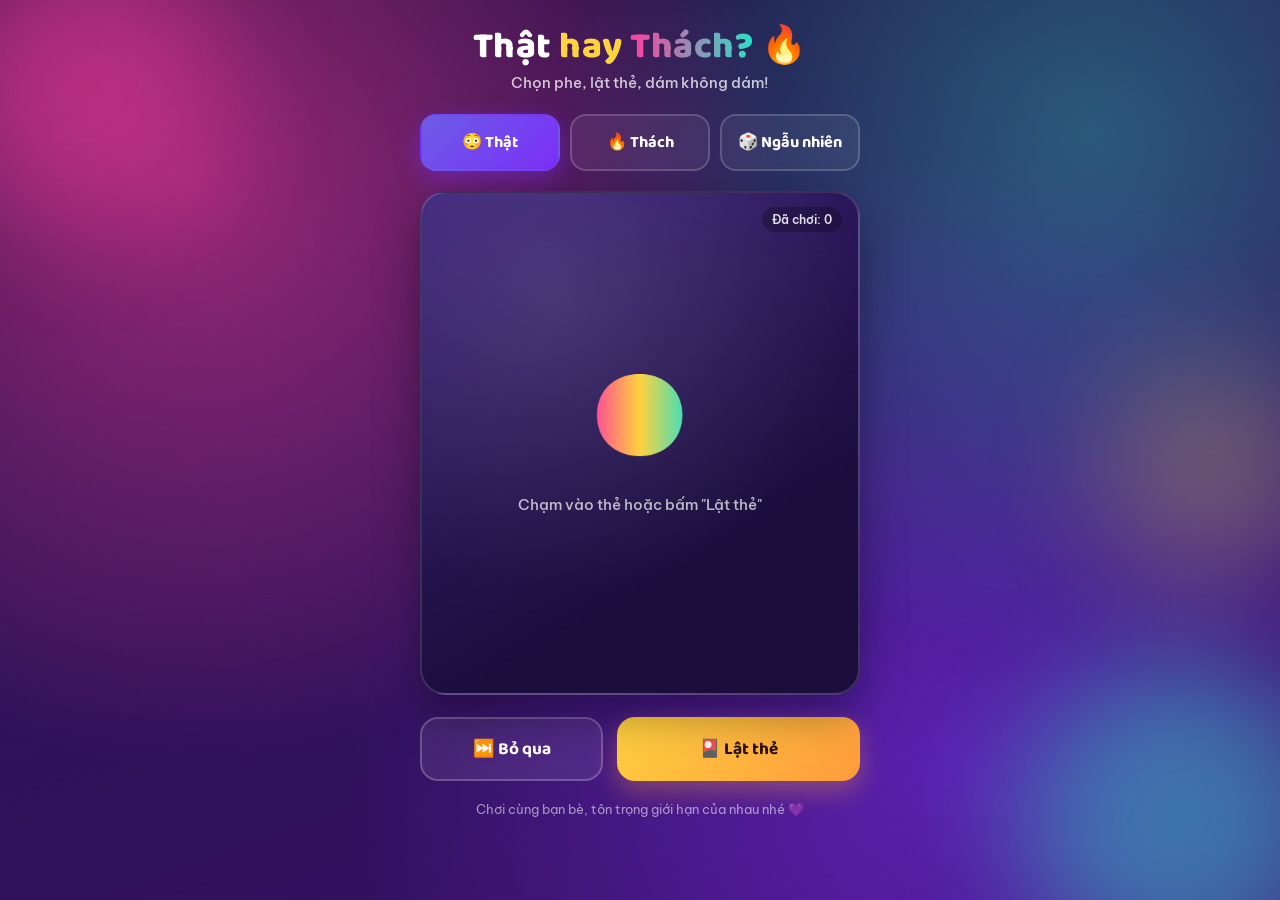
<file: TOD/thatthhaythach.html>
<!DOCTYPE html>
<html lang="vi">
<head>
<meta charset="UTF-8">
<meta name="viewport" content="width=device-width, initial-scale=1.0, maximum-scale=1">
<title>Thật hay Thách? 🔥</title>
<link rel="preconnect" href="https://fonts.googleapis.com">
<link rel="preconnect" href="https://fonts.gstatic.com" crossorigin>
<link href="https://fonts.googleapis.com/css2?family=Baloo+2:wght@500;600;700;800&family=Be+Vietnam+Pro:wght@400;500;600;700;800&display=swap" rel="stylesheet">
<style>
  :root{
    --pink:#FF3E9D;
    --purple:#7B2FF7;
    --indigo:#1B0E3D;
    --yellow:#FFD23F;
    --mint:#2BE0C8;
    --card-truth:#2C1B5E;
    --card-dare:#5E1B3B;
    --ink:#FFFFFF;
  }
  *{box-sizing:border-box;}
  html,body{
    margin:0;
    height:100%;
    font-family:'Be Vietnam Pro', sans-serif;
    color:var(--ink);
    overflow-x:hidden;
    -webkit-tap-highlight-color:transparent;
  }
  body{
    min-height:100vh;
    background:
      radial-gradient(circle at 15% 20%, rgba(255,62,157,0.55), transparent 45%),
      radial-gradient(circle at 85% 15%, rgba(43,224,200,0.35), transparent 40%),
      radial-gradient(circle at 75% 85%, rgba(123,47,247,0.55), transparent 50%),
      linear-gradient(160deg, #1B0E3D 0%, #2C1257 45%, #3A0F63 100%);
    background-attachment:fixed;
    display:flex;
    flex-direction:column;
    align-items:center;
    position:relative;
  }
  .blob{
    position:fixed;
    border-radius:50%;
    filter:blur(60px);
    opacity:0.45;
    z-index:0;
    pointer-events:none;
    animation:float 14s ease-in-out infinite;
  }
  .blob1{width:280px;height:280px;background:var(--pink);top:-60px;left:-60px;}
  .blob2{width:320px;height:320px;background:var(--mint);bottom:-80px;right:-60px;animation-delay:-4s;}
  .blob3{width:220px;height:220px;background:var(--yellow);top:40%;right:-40px;animation-delay:-8s;opacity:0.25;}
  @keyframes float{
    0%,100%{transform:translateY(0) translateX(0);}
    50%{transform:translateY(-25px) translateX(15px);}
  }
  @media (prefers-reduced-motion: reduce){
    .blob{animation:none;}
  }

  .wrap{
    position:relative;
    z-index:1;
    width:100%;
    max-width:480px;
    padding:28px 20px 40px;
    display:flex;
    flex-direction:column;
    align-items:center;
    min-height:100vh;
  }

  header{
    text-align:center;
    margin-bottom:22px;
  }
  .logo{
    font-family:'Baloo 2', sans-serif;
    font-weight:800;
    font-size:2.3rem;
    line-height:1.05;
    margin:0;
    letter-spacing:0.5px;
  }
  .logo span.dot{color:var(--yellow);}
  .logo .grad{
    background:linear-gradient(90deg, var(--pink), var(--mint));
    -webkit-background-clip:text;
    background-clip:text;
    color:transparent;
  }
  .tagline{
    margin:6px 0 0;
    font-size:0.95rem;
    opacity:0.75;
    font-weight:500;
  }

  /* Mode selector */
  .mode-select{
    display:flex;
    gap:10px;
    width:100%;
    margin-bottom:20px;
  }
  .mode-btn{
    flex:1;
    border:2px solid rgba(255,255,255,0.18);
    background:rgba(255,255,255,0.06);
    color:var(--ink);
    padding:13px 8px;
    border-radius:16px;
    font-family:'Baloo 2', sans-serif;
    font-weight:700;
    font-size:1.02rem;
    cursor:pointer;
    transition:transform .15s ease, background .2s ease, border-color .2s ease, box-shadow .2s ease;
    text-align:center;
  }
  .mode-btn:active{transform:scale(0.96);}
  .mode-btn.truth.active{
    background:linear-gradient(135deg, #6C5CE7, #7B2FF7);
    border-color:transparent;
    box-shadow:0 8px 24px rgba(123,47,247,0.45);
  }
  .mode-btn.dare.active{
    background:linear-gradient(135deg, #FF3E9D, #FF7A59);
    border-color:transparent;
    box-shadow:0 8px 24px rgba(255,62,157,0.45);
  }
  .mode-btn.random.active{
    background:linear-gradient(135deg, #2BE0C8, #3AB0FF);
    border-color:transparent;
    box-shadow:0 8px 24px rgba(43,224,200,0.4);
  }

  /* Card area */
  .stage{
    width:100%;
    aspect-ratio:3/4;
    max-height:56vh;
    perspective:1400px;
    margin-bottom:22px;
  }
  .card{
    width:100%;
    height:100%;
    position:relative;
    transform-style:preserve-3d;
    transition:transform .6s cubic-bezier(.2,.9,.25,1.1);
    cursor:pointer;
  }
  .card.flipped{transform:rotateY(180deg);}
  .card.shake{animation:shake .4s ease;}
  @keyframes shake{
    0%,100%{transform:translateX(0) rotateY(var(--ry,0));}
    25%{transform:translateX(-6px);}
    75%{transform:translateX(6px);}
  }
  .face{
    position:absolute;
    inset:0;
    border-radius:26px;
    backface-visibility:hidden;
    display:flex;
    flex-direction:column;
    align-items:center;
    justify-content:center;
    padding:28px;
    text-align:center;
    box-shadow:0 20px 45px rgba(0,0,0,0.35);
  }
  .face-front{
    background:
      radial-gradient(circle at 30% 20%, rgba(255,255,255,0.12), transparent 60%),
      linear-gradient(150deg, #3A2178, #1B0E3D 70%);
    border:2px solid rgba(255,255,255,0.14);
  }
  .face-front .big-mark{
    font-family:'Baloo 2', sans-serif;
    font-size:5rem;
    font-weight:800;
    background:linear-gradient(90deg, var(--pink), var(--yellow), var(--mint));
    -webkit-background-clip:text;
    background-clip:text;
    color:transparent;
    margin:0;
  }
  .face-front .hint{
    margin-top:10px;
    font-size:0.95rem;
    opacity:0.7;
    font-weight:500;
  }
  .face-back{
    transform:rotateY(180deg);
    justify-content:space-between;
  }
  .face-back.truth-bg{
    background:linear-gradient(155deg, #4A2E9E, #2C1B5E 75%);
    border:2px solid rgba(255,255,255,0.16);
  }
  .face-back.dare-bg{
    background:linear-gradient(155deg, #B0206E, #5E1B3B 75%);
    border:2px solid rgba(255,255,255,0.16);
  }
  .card-kind{
    font-family:'Baloo 2', sans-serif;
    font-weight:800;
    font-size:1.05rem;
    letter-spacing:0.3px;
    padding:6px 18px;
    border-radius:999px;
    background:rgba(255,255,255,0.16);
    margin-top:4px;
  }
  .card-text{
    font-family:'Baloo 2', sans-serif;
    font-weight:600;
    font-size:1.5rem;
    line-height:1.35;
    flex:1;
    display:flex;
    align-items:center;
    justify-content:center;
    padding:6px 4px;
  }
  .card-number{
    font-size:0.8rem;
    opacity:0.6;
    margin-bottom:2px;
    font-weight:500;
  }

  /* Controls */
  .controls{
    display:flex;
    gap:14px;
    width:100%;
  }
  .btn{
    flex:1;
    border:none;
    padding:16px 10px;
    border-radius:18px;
    font-family:'Baloo 2', sans-serif;
    font-weight:700;
    font-size:1.08rem;
    cursor:pointer;
    color:var(--ink);
    transition:transform .15s ease, filter .2s ease;
    display:flex;
    align-items:center;
    justify-content:center;
    gap:8px;
  }
  .btn:active{transform:scale(0.96);}
  .btn-flip{
    background:linear-gradient(135deg, var(--yellow), #FF9A3D);
    color:#2A1200;
    box-shadow:0 10px 26px rgba(255,157,61,0.35);
    flex:1.4;
  }
  .btn-skip{
    background:rgba(255,255,255,0.08);
    border:2px solid rgba(255,255,255,0.22);
  }
  .btn-skip:hover{background:rgba(255,255,255,0.14);}

  .footer-info{
    margin-top:20px;
    font-size:0.82rem;
    opacity:0.55;
    text-align:center;
  }

  .badge-count{
    position:absolute;
    top:14px;
    right:16px;
    font-size:0.75rem;
    background:rgba(0,0,0,0.28);
    padding:5px 10px;
    border-radius:999px;
    font-weight:600;
    opacity:0.85;
  }

  @media (max-width:360px){
    .logo{font-size:1.9rem;}
    .card-text{font-size:1.28rem;}
    .face-front .big-mark{font-size:4rem;}
  }
</style>
</head>
<body>
  <div class="blob blob1"></div>
  <div class="blob blob2"></div>
  <div class="blob blob3"></div>

  <div class="wrap">
    <header>
      <h1 class="logo">Thật <span class="dot">hay</span> <span class="grad">Thách?</span> 🔥</h1>
      <p class="tagline">Chọn phe, lật thẻ, dám không dám!</p>
    </header>

    <div class="mode-select" role="group" aria-label="Chọn chế độ">
      <button class="mode-btn truth active" data-mode="truth">😳 Thật</button>
      <button class="mode-btn dare" data-mode="dare">🔥 Thách</button>
      <button class="mode-btn random" data-mode="random">🎲 Ngẫu nhiên</button>
    </div>

    <div class="stage">
      <div class="card" id="card">
        <div class="face face-front" id="faceFront">
          <span class="badge-count" id="playedCount">Đã chơi: 0</span>
          <p class="big-mark" id="frontMark">?</p>
          <p class="hint">Chạm vào thẻ hoặc bấm "Lật thẻ"</p>
        </div>
        <div class="face face-back" id="faceBack">
          <div class="card-number" id="cardNumber">#1</div>
          <span class="card-kind" id="cardKind">THẬT</span>
          <div class="card-text" id="cardText">Câu hỏi sẽ hiện ở đây...</div>
          <div style="height:4px;"></div>
        </div>
      </div>
    </div>

    <div class="controls">
      <button class="btn btn-skip" id="skipBtn">⏭️ Bỏ qua</button>
      <button class="btn btn-flip" id="flipBtn">🎴 Lật thẻ</button>
    </div>

    <p class="footer-info">Chơi cùng bạn bè, tôn trọng giới hạn của nhau nhé 💜</p>
  </div>

<script>
const TRUTHS = [
"Bạn từng thích thầm ai trong lớp chưa? Đó là ai?",
"Tin nhắn cuối cùng bạn xóa vội trong điện thoại là gì?",
"Bạn đã từng nói dối bố mẹ về việc gì gần đây nhất?",
"Nếu được nhắn một câu cho \"người ấy\" ngay bây giờ, bạn sẽ nói gì?",
"Bạn từng \"cà khịa\" ai trong nhóm mà họ không biết chưa?",
"Crush đầu đời của bạn là ai?",
"Bạn có đang giấu ai đó chuyện gì không?",
"Lần gần nhất bạn khóc là khi nào và vì sao?",
"Bạn từng chấm điểm ngoại hình bản thân bao nhiêu trên thang 10?",
"Trong nhóm này, bạn nghĩ ai dễ tán đổ nhất?",
"Bạn từng \"seen\" tin nhắn ai rồi lờ đi không trả lời chưa?",
"Nếu phải chọn 1 người trong phòng để đi chung đảo hoang, bạn chọn ai?",
"Bạn có tài khoản ảo (clone) trên mạng xã hội không?",
"Bí mật xấu hổ nhất thời cấp 2 của bạn là gì?",
"Bạn từng thi trượt môn nào và giấu bố mẹ chưa?",
"Bạn có đang thích ai trong phòng này không?",
"Điều ngại nhất bạn từng làm trước đám đông là gì?",
"Bạn từng \"rình\" story người yêu cũ/crush bao nhiêu lần trong 1 ngày?",
"Nếu phải xóa một ứng dụng mãi mãi, bạn xóa app nào?",
"Bạn có từng chép bài kiểm tra chưa?",
"Ai là người bạn nhắn tin nhiều nhất trong 1 tuần qua?",
"Bạn từng \"block\" ai vì giận dỗi chưa?",
"Nỗi sợ lớn nhất của bạn là gì?",
"Bạn từng nói xấu bạn thân sau lưng chưa?",
"Câu chuyện tình đầu tiên của bạn kết thúc thế nào?",
"Bạn có đang \"để ý\" ai không dám thổ lộ?",
"Điều bạn hối hận nhất trong năm nay là gì?",
"Bạn từng giả vờ ốm để nghỉ học/nghỉ làm chưa?",
"Ai là người khiến tim bạn đập nhanh hơn gần đây?",
"Bạn từng bị bắt gặp đang nói xấu ai chưa?",
"Nếu có thể quay lại 1 năm trước, bạn sẽ thay đổi điều gì?",
"Bạn có playlist chỉ nghe khi buồn không? Đó là những bài gì?",
"Bạn từng yêu xa chưa? Cảm giác thế nào?",
"Trong nhóm bạn, ai là người bạn tin tưởng nhất?",
"Bạn từng theo dõi story crush đến mức nào?",
"Số lần bạn từng thất tình là bao nhiêu?",
"Bạn có đang chat với 2 người cùng lúc theo kiểu \"thả thính\" không?",
"Điều gì khiến bạn tự ti nhất về bản thân?",
"Bạn từng lỡ \"thả tim\" story crush chưa?",
"Câu nói dối lớn nhất bạn từng nói là gì?",
"Bạn từng thích một người bạn của người yêu/crush mình chưa?",
"Nếu ai đó tỏ tình với bạn hôm nay, bạn sẽ trả lời sao?",
"Bạn từng ghen tị với ai trong nhóm này chưa?",
"Điều bạn chưa từng kể với bố mẹ là gì?",
"Bạn từng bị \"đá\" hay từng \"đá\" ai chưa? Kể lại đi.",
"Nếu được chọn siêu năng lực, bạn chọn đọc suy nghĩ hay tàng hình? Vì sao?",
"Bạn từng giả vờ vui khi trong lòng đang buồn không?",
"Điều xấu hổ nhất bạn từng làm trước mặt crush là gì?",
"Bạn có tin vào tình yêu sét đánh không?",
"Bạn từng \"unfriend\" ai vì lý do gì đó nhỏ nhặt chưa?",
"Bạn từng bịa lý do để hủy hẹn với ai đó chưa?",
"Nếu phải hẹn hò với 1 người trong phòng, bạn chọn ai?",
"Bạn có nhật ký bí mật không? Nó viết về gì?",
"Bạn từng lỡ thả tim nhầm ảnh cũ của crush chưa?",
"Ai là người bạn ghét nhất từng học chung?",
"Bạn từng trốn học đi chơi chưa?",
"Bạn từng nói \"yêu\" mà không thật lòng chưa?",
"Món quà ý nghĩa nhất bạn từng nhận là gì, ai tặng?",
"Bạn có sợ ế không?",
"Nếu điện thoại bạn bị mọi người xem lịch sử tìm kiếm ngay bây giờ, bạn có lo không? Vì sao?",
"Bạn từng bị điểm kém rồi tìm cách giấu bố mẹ chưa?",
"Trong group chat lớp, bạn nghĩ ai đang \"thả thính\" ai?",
"Bạn từng thầm mong bạn thân chia tay người yêu tệ của họ chưa?",
"Câu chuyện xấu hổ nhất bạn từng gặp ở nơi công cộng là gì?",
"Bạn từng nói dối về tuổi/tên khi làm quen online chưa?",
"Bạn có đang thích 2 người cùng lúc không?",
"Bạn từng bị crush \"seen\" tin nhắn tỏ tình chưa?",
"Nếu có 1 điều ước, bạn ước điều gì cho bản thân?",
"Bạn từng khóc vì một bộ phim/bài hát chưa?",
"Bạn từng nói xấu thầy cô sau lưng chưa?",
"Môn học bạn ghét nhất là gì và vì sao?",
"Bạn từng cãi nhau to với bố mẹ về chuyện gì?",
"Bạn từng giả chữ ký phụ huynh chưa?",
"Nếu được nghỉ học 1 tuần ngay bây giờ, bạn sẽ làm gì đầu tiên?",
"Bạn từng bị đuổi khỏi lớp hoặc phạt đứng ngoài chưa?",
"Kỷ niệm đáng xấu hổ nhất ở trường của bạn là gì?",
"Bạn có bao giờ giả vờ hiểu bài dù không hiểu gì không?",
"Bạn từng thích thầy/cô giáo nào không?",
"Nếu được đổi tên bố mẹ đặt, bạn muốn tên gì?",
"Bạn từng giận bố mẹ đến mức muốn bỏ nhà đi chưa?",
"Bạn có hay so sánh bản thân với anh chị em trong nhà không?",
"Bạn từng lén lấy tiền/đồ của người thân chưa (dù nhỏ)?",
"Gia đình bạn có bí mật gì mà ít người biết không?",
"Bạn từng ước mình sinh ra trong gia đình khác chưa?",
"Bạn sợ điều gì nhất khi nghĩ về tương lai?",
"Nếu chỉ được giữ 1 kỷ niệm trong đời, bạn giữ kỷ niệm nào?",
"Bạn có nghĩ mình là người tốt không? Vì sao?",
"Điều bạn tự hào nhất về bản thân là gì?",
"Bạn từng ghen tị với thành công của bạn bè chưa?",
"Bạn có đang cảm thấy áp lực về điều gì trong cuộc sống không?",
"Nếu ai đó hỏi điểm yếu lớn nhất của bạn, bạn trả lời sao?",
"Bạn từng nói dối để trông \"ngầu\" hơn trước mặt người khác chưa?",
"Điều khiến bạn mất ngủ gần đây nhất là gì?",
"Bạn từng ước được nổi tiếng trên mạng xã hội chưa?",
"Nếu có thể biến mất 1 ngày không ai tìm thấy, bạn có làm không?",
"Bạn dành bao nhiêu giờ mỗi ngày cho điện thoại?",
"Bạn từng sống ảo (chỉnh ảnh quá đà) chưa?",
"Bạn từng đăng story rồi xóa vội vì hối hận chưa?",
"Tài khoản nào bạn theo dõi nhiều nhất mà không dám nói ra?",
"Bạn từng \"seen\" và cố tình không rep tin nhắn ai chưa?",
"Bạn có acc nào để \"rình\" người khác không?",
"Bạn từng nhắn nhầm tin nhắn cho sai người chưa? Chuyện gì xảy ra?",
"Người nào trên mạng xã hội bạn thấy \"sợ\" nhất khi họ xem story mình?",
"Bạn từng tương tác ảo (thả tim, comment) chỉ để gây chú ý với ai đó chưa?",
"Bạn có đang \"cà khịa\" ai qua story ẩn ý không?",
"Điều ngớ ngẩn nhất bạn từng làm khi quá vui là gì?",
"Bạn từng bị ngã trước mặt nhiều người chưa? Kể lại.",
"Âm thanh xấu hổ nhất bạn từng phát ra trước đám đông là gì?",
"Bạn từng gọi nhầm tên người yêu/crush cũ chưa?",
"Kiểu tóc/trang phục xấu nhất bạn từng mặc ra đường là gì?",
"Bạn từng bị camera quay lại khoảnh khắc \"quê độ\" chưa?",
"Câu chuyện hài nhất về lần đầu hẹn hò của bạn là gì?",
"Bạn từng nhầm người lạ là người quen rồi vẫy tay chưa?",
"Trò đùa nào bạn từng chơi khiến bạn bè giận thật sự?",
"Bạn từng bị \"quê\" vì để lộ bí mật ai đó chưa?",
"Nếu được chọn 1 siêu năng lực để tán crush, bạn chọn gì?",
"Bài hát nào bạn nghe đi nghe lại để nhớ ai đó?",
"Bạn có sợ ma không? Kể trải nghiệm rùng rợn nhất.",
"Nếu ngày mai là ngày cuối cùng, bạn muốn làm gì?",
"Bạn từng thích 1 người mà cả nhóm đều phản đối chưa?",
"Điều bạn ghét nhất ở chính mình là gì?",
"Nếu phải nhắn tin xin lỗi 1 người ngay bây giờ, đó sẽ là ai?",
"Bạn từng giả vờ không thấy tin nhắn để tạo khoảng cách chưa?",
"Bạn nghĩ ai trong nhóm hợp làm người yêu bạn nhất?",
"Câu chuyện tình cảm nào khiến bạn tin vào \"định mệnh\"?",
"Bạn từng bị phản bội bởi bạn thân chưa?",
"Nếu crush chủ động nhắn tin trước, bạn phản ứng thế nào?",
"Bạn có đang nuôi hy vọng với ai dù biết vô vọng không?",
"Kỷ niệm đáng nhớ nhất giữa bạn và bạn thân là gì?",
"Nếu được nói 1 câu với \"crush cũ\", bạn sẽ nói gì?",
"Bạn từng bị bắt tại trận đang \"rình\" story ai chưa?",
"Bạn có tin nhắn nào chưa dám gửi đi, đang nằm trong ô soạn thảo không?",
"Nếu phải chọn giữa tình yêu và tình bạn, bạn chọn gì?",
"Bạn từng thấy ghen khi crush nói chuyện với người khác chưa?",
"Điều bạn sợ nhất khi yêu là gì?",
"Bạn từng lỡ lời làm tổn thương người thân chưa?",
"Nếu biết trước ngày mai sẽ chia tay, bạn có bắt đầu yêu không?",
"Bạn từng đọc trộm nhật ký hoặc tin nhắn của ai chưa?",
"Điều bạn muốn thay đổi nhất ở ngoại hình mình là gì?",
"Bạn từng nói \"không sao đâu\" trong khi thực ra rất tổn thương chưa?",
"Ai là người bạn muốn xin lỗi nhất nhưng chưa dám?",
"Bạn từng thấy tự ti khi đứng cạnh bạn thân \"lung linh\" hơn chưa?",
"Nếu bạn có thể đọc được 1 tin nhắn bất kỳ của ai đó, bạn muốn đọc của ai?",
"Bạn từng im lặng biến mất với ai chưa?",
"Điều khiến bạn cảm thấy cô đơn nhất là gì?",
"Bạn từng thấy nhẹ nhõm khi 1 mối quan hệ nào đó kết thúc chưa?",
"Nếu crush của bạn hẹn hò người khác, bạn sẽ phản ứng thế nào?",
"Bạn từng nói dối về cảm xúc thật của mình để không làm ai buồn chưa?",
"Điều gì khiến bạn thấy mình \"trưởng thành\" hơn năm ngoái?",
"Bạn từng ước có thể quay lại và không nói một câu nào đó chưa?",
"Bạn có đang chờ đợi tin nhắn từ ai đó không?",
"Nếu phải mô tả bản thân bằng 3 từ, đó là gì?",
"Bạn từng thấy ganh tị vì bạn bè có người yêu còn mình thì chưa?",
"Điều gì trong quá khứ bạn ước mình có thể xóa hoàn toàn?",
"Bạn từng bị so sánh với \"con nhà người ta\" chưa? Cảm giác thế nào?",
"Nếu có thể nhắn 1 tin nhắn ẩn danh cho cả nhóm, bạn sẽ viết gì?",
"Bạn từng thấy hối hận vì đã từ chối lời tỏ tình của ai đó chưa?",
"Điều gì khiến bạn tin tưởng một người ngay từ lần đầu gặp?",
"Bạn từng nhận cả chục tin nhắn rồi vẫn chưa biết trả lời sao chưa?",
"Nếu hôm nay là sinh nhật cuối cùng được tổ chức, bạn muốn ước điều gì?"
];

const DARES = [
"Nhảy 1 điệu TikTok đang hot ngay bây giờ.",
"Gọi điện cho người thứ 5 trong danh bạ và hát chúc mừng sinh nhật (dù không phải sinh nhật họ).",
"Bắt chước giọng nói của 1 người trong phòng cho đến khi ai đó đoán đúng.",
"Đăng story với caption \"Tôi đang rất hạnh phúc\" kèm 1 emoji bất kỳ trong 5 phút.",
"Làm mặt xấu và giữ nguyên trong 30 giây.",
"Gửi tin nhắn \"Chào cậu, tớ nhớ cậu\" cho người thứ 3 trong danh sách trò chuyện gần đây.",
"Hát 1 đoạn bài hát bất kỳ bằng giọng nói lái.",
"Để người chơi khác trang điểm cho bạn trong 2 phút với mắt nhắm.",
"Nhại lại biểu cảm của người ngồi cạnh trong 1 phút.",
"Gọi video cho ai đó và nói \"Tớ vừa trúng số!\" rồi cúp máy ngay.",
"Diễn tả 1 bộ phim yêu thích chỉ bằng hành động, không nói lời nào.",
"Ăn 1 thìa nước mắm hoặc tương ớt (tùy độ \"dữ\" của nhóm).",
"Đứng lên hát karaoke không nhạc 1 đoạn bài hát bất kỳ.",
"Cho cả nhóm xem 3 tấm ảnh gần nhất trong thư viện ảnh điện thoại.",
"Nhắn tin cho crush (hoặc người bất kỳ) dòng chữ do cả nhóm chọn.",
"Đội 1 vật bất kỳ lên đầu và đi vòng quanh phòng như người mẫu.",
"Bắt chước 1 con vật bất kỳ trong 1 phút.",
"Để cả nhóm lục danh bạ điện thoại bạn trong 30 giây.",
"Uống 1 ly nước mà không dùng tay.",
"Làm 10 cái hít đất (chống đẩy) ngay tại chỗ.",
"Gọi cho phụ huynh và nói \"Con yêu bố/mẹ nhiều lắm ạ\" rồi cúp máy.",
"Nói 1 câu bằng giọng vùng miền khác quê bạn.",
"Đăng lên story 1 bức ảnh xấu nhất trong điện thoại và để 10 phút.",
"Kể 1 câu chuyện cười và không được cười trong lúc kể.",
"Đổi tên hiển thị mạng xã hội thành 1 cái tên do nhóm đặt trong 24 giờ.",
"Đi giật lùi quanh phòng trong 1 phút.",
"Làm động tác nhảy \"gà con\" trong 30 giây.",
"Gọi cho 1 người bất kỳ và hỏi \"Bạn ăn cơm chưa?\" bằng giọng nghiêm túc nhất có thể.",
"Cho người chơi khác xem tin nhắn gần nhất bạn gửi cho crush (nếu có).",
"Búng tay và diễn 1 câu thần chú như vừa \"triệu hồi\" phép màu.",
"Nhại lại 1 quảng cáo TV bất kỳ.",
"Đứng trên ghế hát 1 câu trong bài hát thiếu nhi.",
"Cho nhóm xem bài hát bạn nghe nhiều nhất tuần này trên app nhạc.",
"Thử nói liên tục không vấp trong 20 giây về chủ đề \"mì tôm\".",
"Uống hết ly nước trong 5 giây.",
"Làm biểu cảm hôn gió gửi cho camera trong 10 giây.",
"Gửi 1 tin nhắn thoại hát bài \"Happy Birthday\" cho người bất kỳ trong danh bạ.",
"Đứng yên như tượng trong 1 phút dù bị trêu chọc.",
"Kể tên 3 người bạn nghĩ là \"cặp tiềm năng\" trong nhóm.",
"Diễn lại cảnh tỏ tình trong 1 bộ phim bạn thích.",
"Đeo tất làm găng tay trong 5 phút.",
"Ăn 1 miếng chanh không nhăn mặt.",
"Bắt chước cách đi của 1 người nổi tiếng để nhóm đoán.",
"Gọi cho một người bạn và nói bằng giọng robot trong 30 giây.",
"Nhắm mắt vẽ chân dung 1 người trong nhóm.",
"Múa 1 điệu ballet ngẫu hứng trong 30 giây.",
"Đăng 1 dòng trạng thái \"vô nghĩa\" do nhóm tự chọn lên story.",
"Cho xem tấm ảnh đầu tiên trong album camera roll của bạn.",
"Tạo dáng chụp ảnh như đang chụp bìa album ca nhạc.",
"Nói không ngừng nghỉ trong 30 giây về \"tại sao con mèo là bá chủ vũ trụ\".",
"Thử làm giọng MC giới thiệu 1 sản phẩm tưởng tượng trong 30 giây.",
"Nhảy theo nhạc nền do nhóm bật ngẫu nhiên trong 20 giây.",
"Gọi điện chúc mừng năm mới cho 1 người bất kỳ (dù không đúng dịp).",
"Đứng dậy giới thiệu bản thân như đang thi hoa hậu.",
"Thử đi bằng gót chân quanh phòng.",
"Kể 1 bí mật \"vô hại\" của bản thân cho cả nhóm nghe.",
"Giả vờ khóc thật to trong 10 giây rồi cười lớn ngay sau đó.",
"Làm 1 câu rap ngẫu hứng về người ngồi cạnh.",
"Diễn tả cảm giác \"hết tiền cuối tháng\" chỉ bằng biểu cảm khuôn mặt.",
"Đội chăn/khăn làm siêu anh hùng và diễn 1 cảnh giải cứu thế giới.",
"Bắt chước tiếng động vật cho đến khi cả nhóm đoán đúng con vật.",
"Đứng 1 chân trong 1 phút không được ngã.",
"Kể lại 1 giấc mơ kỳ lạ gần đây nhất của bạn.",
"Giả giọng người dẫn chương trình thời sự đọc bản tin về nhóm bạn.",
"Cho cả nhóm chỉnh sửa 1 dòng trạng thái và đăng lên story của bạn.",
"Vẽ 1 bức tranh bằng chân (không dùng tay) trong 1 phút.",
"Thử làm mặt \"baby\" ngây thơ nhất có thể trong 10 giây.",
"Đọc thuộc lòng bảng chữ cái ngược từ Z về A.",
"Nhại giọng nói của người dẫn quảng cáo mỹ phẩm.",
"Gọi video cho bạn thân và làm mặt xấu ngay khi họ bắt máy.",
"Ăn 1 miếng bánh mà không dùng tay, chỉ dùng miệng.",
"Nhảy điệu \"con vịt\" trong 20 giây.",
"Cho nhóm xem 3 emoji bạn dùng nhiều nhất tuần qua.",
"Đứng dậy và làm 1 bài phát biểu ngắn về \"vì sao tôi xứng đáng được yêu thương\".",
"Búng tay 10 lần liên tục trong khi hát 1 câu bất kỳ.",
"Đổi ảnh đại diện mạng xã hội thành ảnh do nhóm chọn trong 1 giờ.",
"Gửi tin nhắn \"Tớ vừa nhặt được ví, bạn có làm rơi không?\" cho 1 người bất kỳ.",
"Thử làm biểu cảm của 7 cung hoàng đạo khác nhau liên tiếp.",
"Kể 3 điều bạn thích ở người ngồi bên trái mình.",
"Diễn lại cảnh bạn bị điểm kém phải giải thích với bố mẹ.",
"Thử nói ngọng trong 1 phút khi trả lời câu hỏi của nhóm.",
"Cho nhóm xem tin nhắn gần nhất trong hộp thư đã lưu trữ (nếu có).",
"Nhại lại cách nói chuyện của 1 giáo viên bạn từng học.",
"Đứng dậy nhảy theo nhạc trong 15 giây mà không được cười.",
"Gửi 1 tin nhắn cảm ơn chân thành cho người bạn ít nói chuyện nhất gần đây.",
"Thử làm 1 điệu bộ \"thả thính\" hài hước với người ngồi đối diện.",
"Kể 1 câu chuyện xấu hổ bằng giọng kể chuyện cổ tích.",
"Đeo khẩu trang ngược và nói chuyện bình thường trong 1 phút.",
"Thử bắt chước cách nói của 1 idol bạn thích.",
"Cho nhóm xem video cuối cùng bạn lưu trong điện thoại.",
"Giả vờ phỏng vấn xin việc trong 1 phút với câu hỏi ngẫu nhiên từ nhóm.",
"Thử làm động tác yoga bất kỳ trong 30 giây.",
"Gọi cho 1 người bạn cũ lâu không liên lạc và hỏi thăm.",
"Đọc 1 đoạn quảng cáo mỹ phẩm bằng giọng \"sến súa\" nhất có thể.",
"Đứng dậy và nói lời cảm ơn tới người đã giúp bạn nhiều nhất trong năm nay.",
"Thử làm biểu cảm ngạc nhiên như vừa trúng số.",
"Kể 3 tật xấu của bản thân mà bạn muốn sửa.",
"Nhại lại cách đi catwalk của người mẫu trên \"sàn diễn\" phòng khách.",
"Gửi 1 sticker ngẫu nhiên cho người cuối cùng nhắn tin với bạn.",
"Đứng dậy hát karaoke không lời 1 bài hát thiếu nhi.",
"Thử vẽ chân dung người đối diện trong 1 phút bằng tay không thuận.",
"Đọc 1 câu văn dài bằng giọng \"MC lồng tiếng phim\".",
"Cho nhóm xem bức ảnh selfie xấu nhất trong điện thoại.",
"Nhại lại 1 câu nói kinh điển trong phim Việt bạn nhớ.",
"Thử làm 20 giây \"múa quạt\" bằng 2 tờ giấy.",
"Kể 1 lời khen chân thành cho từng người trong nhóm.",
"Đứng lên và diễn tả \"một ngày tồi tệ\" chỉ bằng hành động.",
"Gọi cho ai đó và hỏi mượn 1 triệu đồng (chỉ đùa, nhớ nói rõ sau).",
"Thử làm biểu cảm khi vừa bị \"unfriend\" bất ngờ.",
"Đọc ngược tên đầy đủ của bạn thật nhanh 3 lần.",
"Bắt chước cách một người nổi tiếng chụp ảnh tự sướng.",
"Thử làm 1 đoạn beatbox ngắn dù không biết.",
"Cho nhóm xem danh sách nhạc yêu thích và giải thích vì sao thích bài đầu tiên.",
"Đứng dậy giả vờ đang thuyết trình về \"lý do vì sao nên ngủ nướng\".",
"Nhại giọng đọc truyện cổ tích cho 1 câu chuyện hài do nhóm chọn.",
"Thử làm mặt giận dữ rồi chuyển ngay sang mặt cười trong 3 giây.",
"Gửi tin nhắn thoại nói \"Tớ yêu cả nhóm này\" cho group chat lớp.",
"Đứng 1 phút giữ thăng bằng 1 cuốn sách trên đầu.",
"Kể 1 điều bạn muốn nói với bản thân của 5 năm trước.",
"Diễn tả cảm giác \"hết pin điện thoại giữa cuộc trò chuyện quan trọng\".",
"Thử đi như người mẫu catwalk từ đầu phòng đến cuối phòng.",
"Cho nhóm chọn 1 bài nhạc và bạn phải nhảy tự do theo nó trong 20 giây.",
"Gọi cho 1 người và đọc 1 câu thơ tình ngẫu hứng bạn tự sáng tác.",
"Thử làm biểu cảm \"khi mẹ gọi tên đầy đủ của bạn\".",
"Đứng lên và nói lời xin lỗi (vui) tới đồ ăn bạn từng làm đổ.",
"Nhại lại 1 câu thoại nổi tiếng trong phim hoạt hình tuổi thơ.",
"Cho nhóm xem ảnh chụp màn hình gần nhất trong điện thoại.",
"Thử làm 10 giây \"múa lửa\" tưởng tượng bằng tay không.",
"Kể 1 câu chuyện hài hước xảy ra trong lớp học gần đây.",
"Đứng dậy hát 1 đoạn nhạc chế do nhóm đặt lời ngay tại chỗ.",
"Thử làm biểu cảm gương mặt của 5 con giáp khác nhau.",
"Gọi video cho phụ huynh và khoe 1 \"thành tích\" hài hước ngẫu nhiên.",
"Đứng yên để 1 người khác vẽ lên tay bạn bằng bút không xóa (hình dễ thương).",
"Thử làm 1 đoạn nhảy shuffle dance cơ bản trong 15 giây.",
"Kể tên 5 bộ phim bạn khóc khi xem.",
"Đứng dậy diễn tả cảnh \"bị mẹ mắng vì dậy muộn\".",
"Gửi lời chúc ngủ ngon dễ thương cho người cuối cùng nhắn tin bạn.",
"Thử làm biểu cảm mặt khi vừa nhận được tin nhắn \"chúng ta nên nói chuyện\".",
"Nhại lại cách 1 người bạn trong nhóm hay cười.",
"Đứng dậy và hát 1 đoạn nhạc quảng cáo mì tôm/nước ngọt.",
"Thử làm 1 câu đố vui và thách nhóm trả lời trong 10 giây.",
"Kể 3 điều bạn biết ơn trong cuộc sống hiện tại.",
"Đứng lên diễn tả cảm giác \"vừa nhận được điểm 10 bất ngờ\".",
"Gọi cho 1 người bạn cũ và hát tặng họ 1 đoạn nhạc ngắn.",
"Thử làm biểu cảm gương mặt khi đang \"để bụng đói đi chợ\".",
"Đứng dậy và nhại lại cách con mèo/con chó ở nhà bạn hay làm.",
"Kể 1 câu chuyện về lần bạn giúp đỡ người lạ.",
"Thử làm 1 đoạn \"diễn thuyết\" ngắn về đề tài \"tại sao trà sữa là chân ái\".",
"Đứng lên và cúi chào như đang nhận giải thưởng lớn.",
"Gửi 1 tin nhắn động viên cho người bạn nghĩ đang cần nó nhất lúc này.",
"Thử làm biểu cảm \"photo dạo\" tự nhiên nhất trong 5 giây để nhóm chụp lại.",
"Đứng dậy diễn cảnh \"đi thi trễ giờ chạy vào lớp\".",
"Nhại giọng đọc bản tin thời tiết cho căn phòng hiện tại.",
"Kể 1 kỷ niệm đáng nhớ nhất với nhóm bạn này.",
"Thử làm 10 giây nhảy giật lùi kiểu moonwalk.",
"Đứng lên và đọc 1 lời cảm ơn ngắn tới chính bản thân mình.",
"Gửi 1 GIF hài hước cho group chat lớp ngay bây giờ.",
"Thử bắt chước dáng đi của người già trong 30 giây.",
"Đứng dậy cúi đầu cảm ơn cả nhóm vì đã chơi cùng bạn hôm nay."
];

let mode = 'truth'; // truth | dare | random
let currentType = 'truth';
let flipped = false;
let playedCount = 0;
let usedTruth = [];
let usedDare = [];

const card = document.getElementById('card');
const faceBack = document.getElementById('faceBack');
const cardKind = document.getElementById('cardKind');
const cardText = document.getElementById('cardText');
const cardNumber = document.getElementById('cardNumber');
const frontMark = document.getElementById('frontMark');
const flipBtn = document.getElementById('flipBtn');
const skipBtn = document.getElementById('skipBtn');
const playedCountEl = document.getElementById('playedCount');
const modeBtns = document.querySelectorAll('.mode-btn');

function pickRandom(list, used){
  if(used.length >= list.length){ used.length = 0; }
  let idx;
  do{ idx = Math.floor(Math.random()*list.length); } while(used.includes(idx));
  used.push(idx);
  return {text:list[idx], idx};
}

function setMode(m){
  mode = m;
  modeBtns.forEach(b=>b.classList.toggle('active', b.dataset.mode===m));
  frontMark.textContent = m==='truth' ? '😳' : m==='dare' ? '🔥' : '🎲';
}

function drawCard(){
  let type = mode;
  if(mode==='random'){ type = Math.random() < 0.5 ? 'truth' : 'dare'; }
  currentType = type;
  let result;
  if(type==='truth'){
    result = pickRandom(TRUTHS, usedTruth);
    cardKind.textContent = 'THẬT 😳';
    faceBack.classList.remove('dare-bg');
    faceBack.classList.add('truth-bg');
  } else {
    result = pickRandom(DARES, usedDare);
    cardKind.textContent = 'THÁCH 🔥';
    faceBack.classList.remove('truth-bg');
    faceBack.classList.add('dare-bg');
  }
  cardText.textContent = result.text;
  cardNumber.textContent = '#' + (result.idx+1);
}

function flipCard(forceNew){
  if(!flipped){
    drawCard();
    card.classList.add('flipped');
    flipped = true;
    playedCount++;
    playedCountEl.textContent = 'Đã chơi: ' + playedCount;
  } else if(forceNew){
    // flip back then reveal a new one
    card.classList.remove('flipped');
    setTimeout(()=>{
      drawCard();
      card.classList.add('flipped');
      playedCount++;
      playedCountEl.textContent = 'Đã chơi: ' + playedCount;
    }, 300);
  } else {
    card.classList.remove('flipped');
    flipped = false;
  }
}

flipBtn.addEventListener('click', ()=>{
  if(!flipped){
    flipCard(false);
    flipBtn.textContent = '🔄 Thẻ mới';
  } else {
    flipCard(true);
  }
});

card.addEventListener('click', ()=>{
  if(!flipped){
    flipCard(false);
    flipBtn.textContent = '🔄 Thẻ mới';
  }
});

skipBtn.addEventListener('click', ()=>{
  card.classList.add('shake');
  setTimeout(()=>card.classList.remove('shake'), 400);
  if(flipped){
    card.classList.remove('flipped');
    setTimeout(()=>{
      drawCard();
      card.classList.add('flipped');
    }, 300);
  } else {
    drawCard();
  }
});

modeBtns.forEach(btn=>{
  btn.addEventListener('click', ()=>{
    setMode(btn.dataset.mode);
    if(flipped){
      card.classList.remove('flipped');
      flipped = false;
      flipBtn.textContent = '🎴 Lật thẻ';
    }
  });
});

setMode('truth');
</script>
</body>
</html>
</file>
<file: btvn05/style3.css>
*{
    margin: 0px;;
    padding:0px;
}
html, body{
    height: 100%;
}
body{
    display: flex;
    flex-direction: column;
    min-height: 100px;
}
.header{
    text-align: center;
    width: 2000;
    background-color: rgb(25, 48, 48);
    padding: 50px;
}
.logo{
    text-align: center;
    justify-content: center;
    font-size: 2em;
    font-weight: 700;
    color: #f8f7f7;
}
p{
    color: #f8f7f7;
    margin-top: 10px;
}
.navbar {
  background: #fff;
  border-bottom: 1px solid #e5e7eb;
}

.nav-container {
  display: flex;
  justify-content: center;
  
}

.menu {
  display: flex;
  list-style: none;
  gap: 100px;
  padding: 30px 0;
  margin: 0;
  
}
.menu > li {
  position: relative;
}

.menu a {
  display: flex;
  align-items: center;
  gap: 6px;
  text-decoration: none;
  color: #1e293b;
  font-weight: 600;
  font-size: 1.3rem;

}

.menu a:hover {
  color: #1e40af;
}
.danhmuc {
  display: none;
  position: absolute;
  top: 100%;
  left: 0;
  background: #fff;
  list-style: none;
  min-width: 180px;
  box-shadow: 0 8px 20px rgba(0,0,0,0.12);
  border-radius: 8px;
  padding: 8px 0;
  margin: 0;
  z-index: 10;
}

.danhmuc li {
  position: relative; /* để submenu cấp 3 định vị theo item "Phụ kiện" */
}

.danhmuc a {
  padding: 10px 16px;
  color: #334155;
  font-weight: 400;

}

.danhmuc a:hover {
  background: #f1f5f9;
}

/* Hiện submenu cấp 2 khi hover vào li cha */
.dropdown:hover > .danhmuc {
  display: block;
}

.danhmuc li.dropdown:hover > .phukien {
  display: block;
}

.phukien {
  display: none;
  position: absolute;
  top: 0;
  left: 100%;
  background: #fff;
  list-style: none;
  min-width: 180px;
  box-shadow: 0 8px 20px rgba(0,0,0,0.12);
  border-radius: 8px;
  padding: 8px 0;
  margin: 0;
  z-index: 10;
}
.dmuc2{
  display: none;
  position: absolute;
  margin: 0;
  gap:10px;
  padding: 8px 0;
  background: #fff;
  list-style: none;
  min-width: 180px;
  border-radius: 8px;
}
.dmuc:hover >.dmuc2{
  display: block;
}
.dmuc2 a{
  padding: 10px 16px;
  color: #334155;
  font-weight: 400;
}
.layout {
    flex: 1;

    display: grid;

    grid-template-columns: 230px 1fr;

    gap: 25px;

    max-width: 1500px;

    width: 100%;

    margin: 30px auto;
}
.sidebar {

    background-color: #e5e7eb;

    padding: 40px;

    border-radius: 12px;

    box-shadow: 0 5px 15px rgba(0, 0, 0, 0.08);

    height: 350px;
}


.sidebar h2 {

    font-size: 1.5rem;

    margin-bottom: 20px;

    color: black;
}


.sidebar ul {
    list-style: none;
}


.sidebar li {
    margin-bottom: 5px;
}


.sidebar a {

    display: block;

    padding: 17px;

    color: orange;

    text-decoration: none;

    border-radius: 6px;

    transition: 0.3s;

    font-size: 1.3em;
}


.sidebar a:hover {

    background-color: var(--primary-color);

    color: #eaf3ff;
}

.main {
    min-width: 0;
}


.products h1 {

    margin-bottom: 20px;

    color: #1e293b;
}

.product-list {

    display: grid;

    grid-template-columns: repeat(3, 1fr);

    gap: 20px;
}

.card {

    background-color: #e5e7eb;

    border-radius: 12px;

    overflow: hidden;

    box-shadow: 0 5px 15px rgba(0, 0, 0, 0.1);

    transition: 0.3s;
}

.card:hover {

    transform: translateY(-8px);

    box-shadow: 0 10px 25px rgba(0, 0, 0, 0.18);
}
.product-image {

    height: 180px;

    background-color: #eaf3ff;

    display: flex;

    align-items: center;
    justify-content: center;

    font-size: 5rem;

    color: #1e40af;

    transition: 0.3s;
}
.card:hover .product-image {

    background-color: #1e40af;

    color: #eaf3ff;
}

.card-content {

    padding: 20px;
}


.card h2 {

    color: black;

    margin-bottom: 10px;
}


.description {

    font-size: 1.2rem;
    color: #1e293b;
    margin-bottom: 15px;
}


.price {

    color: #1e40af;

    font-size: 1.4rem;

    font-weight: 700;

    margin-bottom: 15px;
}
.btn {

    display: inline-block;

    padding: 10px 18px;

    background-color: #1e40af;

    color: #eaf3ff;

    text-decoration: none;

    border-radius: 7px;

    transition: 0.3s;
    
    font-size: 1.3em;
}


.btn:hover {

    background-color: black;

    transform: scale(1.05);
}

.footer {

    background-color: #334155;

    color: #eaf3ff; 

    padding: 60px 80px;

    display: flex;

    justify-content: space-between;

    align-items: center;

    margin-top: 40px;
}


.footer h3 {

    color: #f9fafd;
    margin-bottom: 5px;
    font-size: 1.2em;
}


.footer p {

    margin: 5px 0;

    font-size: 1.2em;
}


.social {

    display: flex;

    gap: 20px;

    font-size: 2rem;
}


.social i {

    cursor: pointer;

    transition: 0.3s;
}


.social i:hover {

    color: #1e40af;

    transform: scale(1.2);
}
</file>
